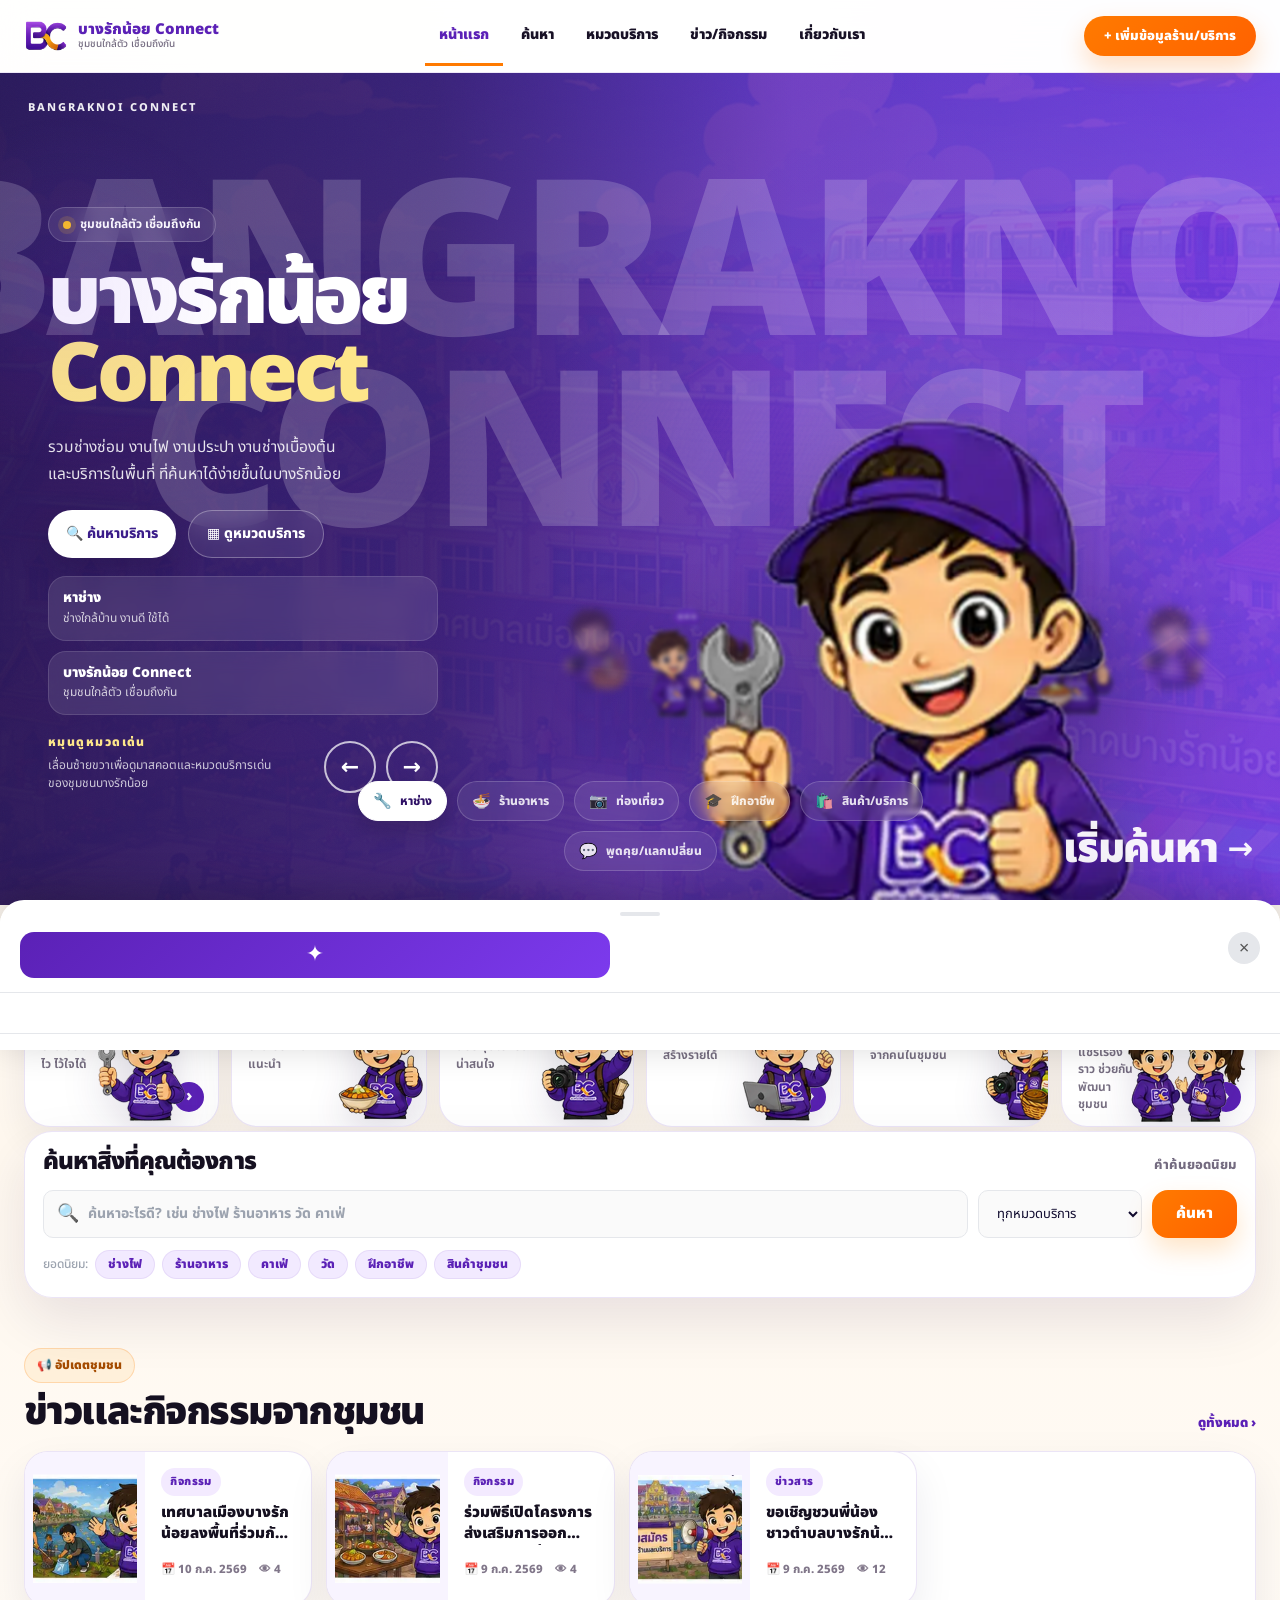
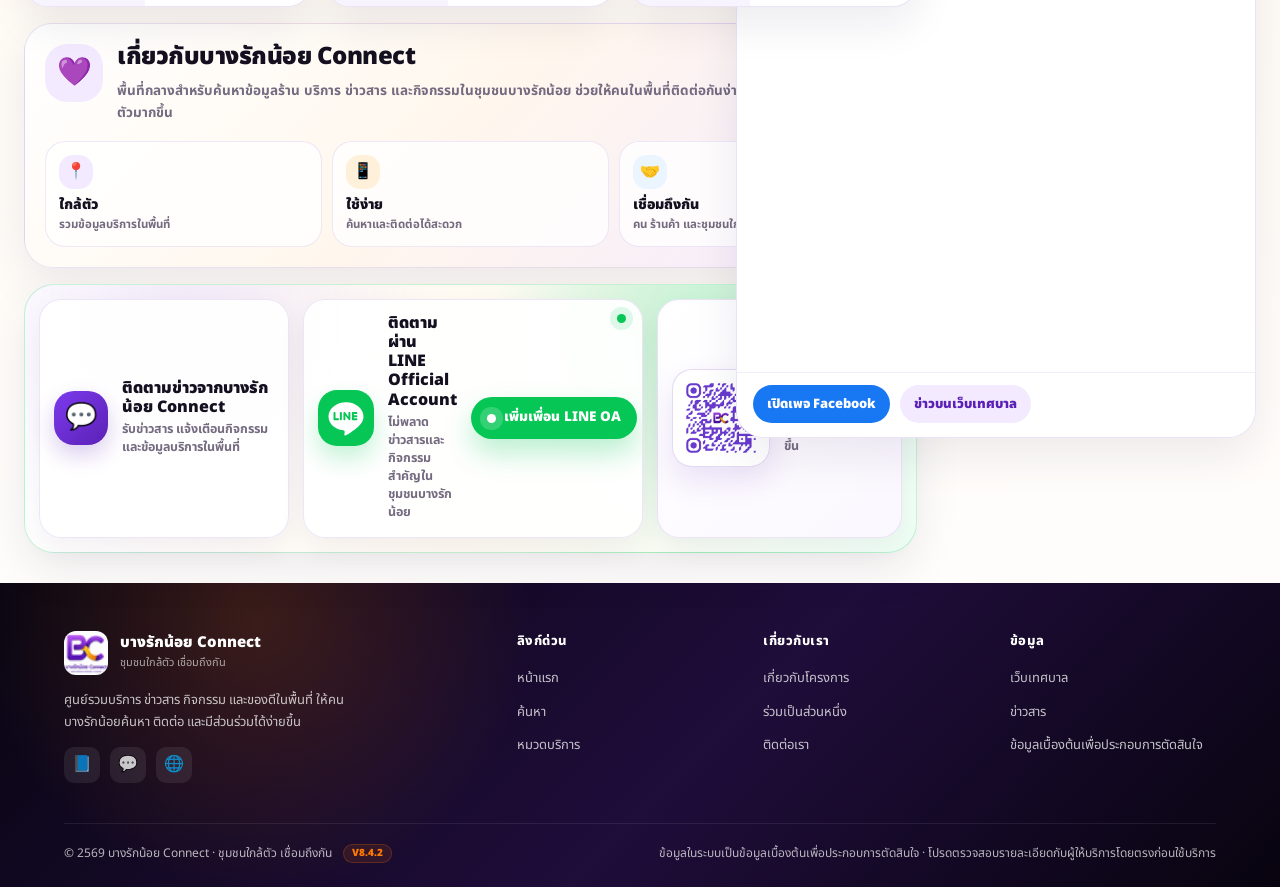
<file: index.html>
<!doctype html>
<html lang="th">
<head>
  <meta charset="utf-8">
  <meta name="viewport" content="width=device-width, initial-scale=1, viewport-fit=cover">
  <meta name="theme-color" content="#5b21b6">
  <meta name="description" content="บางรักน้อย Connect - ชุมชนใกล้ตัว เชื่อมถึงกัน ศูนย์รวมข้อมูลชุมชน ร้าน บริการ ข่าวสาร และกิจกรรมใกล้ตัว">
  <meta name="twitter:title" content="บางรักน้อย Connect | ชุมชนใกล้ตัว เชื่อมถึงกัน">
  <meta property="og:title" content="บางรักน้อย Connect | ชุมชนใกล้ตัว เชื่อมถึงกัน">
  <meta property="og:description" content="ค้นหาช่าง ร้านอาหาร แหล่งท่องเที่ยว งานฝึกอาชีพ และกิจกรรมชุมชนในพื้นที่ ได้ง่ายๆ ที่เดียว">
  <meta property="og:image" content="assets/icon-512x512.png">
  <meta property="og:type" content="website">
  <meta name="twitter:card" content="summary_large_image">
  <title>บางรักน้อย Connect | ชุมชนใกล้ตัว เชื่อมถึงกัน</title>
  <link rel="icon" href="assets/favicon.png">
  <link rel="apple-touch-icon" href="assets/icon-180x180.png">
  <link rel="manifest" href="manifest.webmanifest">
  <link rel="preconnect" href="https://fonts.googleapis.com">
  <link href="https://fonts.googleapis.com/css2?family=Noto+Sans+Thai:wght@400;500;600;700;800;900&display=swap" rel="stylesheet">

  <style>
    /* ── TOKENS ── */
    :root {
      --purple:      #5b21b6;
      --purple-mid:  #7c3aed;
      --purple-light:#ede9fe;
      --purple-pale: #f5f3ff;
      --orange:      #f59e0b;
      --orange-deep: #d97706;
      --red:         #ef4444;
      --green:       #22c55e;
      --blue:        #3b82f6;
      --text-dark:   #0f0a2e;
      --text-mid:    #3b1d8a;
      --text-body:   #4b5563;
      --text-light:  #9ca3af;
      --surface:     #ffffff;
      --surface-2:   #fafafa;
      --border:      #e5e7eb;
      --shadow-sm:   0 1px 3px rgba(0,0,0,.08), 0 1px 2px rgba(0,0,0,.06);
      --shadow-md:   0 4px 16px rgba(0,0,0,.10);
      --shadow-lg:   0 10px 40px rgba(0,0,0,.12);
      --radius-sm:   10px;
      --radius-md:   16px;
      --radius-lg:   24px;
      --radius-full: 999px;
    }

    *, *::before, *::after { box-sizing: border-box; margin: 0; padding: 0; }
    html { scroll-behavior: smooth; font-size: 16px; }
    body {
      font-family: 'Noto Sans Thai', system-ui, sans-serif;
      color: var(--text-dark);
      background: #f7f7fb;
      line-height: 1.6;
      -webkit-font-smoothing: antialiased;
    }
    img { max-width: 100%; display: block; }
    a { text-decoration: none; color: inherit; }
    button { cursor: pointer; font-family: inherit; }

    /* ── NAVBAR ── */
    #navbar {
      position: sticky; top: 0; z-index: 100;
      background: rgba(255,255,255,0.96);
      backdrop-filter: blur(12px);
      border-bottom: 1px solid var(--border);
      transition: box-shadow 0.3s;
    }
    #navbar.scrolled { box-shadow: var(--shadow-md); }
    .nav-inner {
      max-width: 1200px; margin: 0 auto;
      padding: 0 24px;
      height: 68px;
      display: flex; align-items: center; gap: 32px;
    }
    .nav-logo { display: flex; align-items: center; gap: 10px; flex-shrink: 0; }
    .nav-logo img { height: 42px; border-radius: 10px; }
    .nav-logo-text { display: flex; flex-direction: column; line-height: 1.1; }
    .nav-logo-text b { font-size: 15px; font-weight: 900; color: var(--purple); }
    .nav-logo-text small { font-size: 10px; color: var(--text-light); font-weight: 500; }
    .nav-links {
      display: flex; align-items: center; gap: 4px;
      flex: 1; justify-content: center;
    }
    .nav-links a {
      padding: 18px 14px 16px; border-radius: 0;
      font-size: 14px; font-weight: 700; color: #1f2937;
      transition: color 0.2s, border-color 0.2s;
      white-space: nowrap;
      border-bottom: 3px solid transparent;
    }
    .nav-links a:hover, .nav-links a.active {
      color: var(--purple);
      border-bottom-color: #8b5cf6;
    }
    .nav-actions { display: flex; align-items: center; gap: 10px; flex-shrink: 0; }
    .btn-outline {
      padding: 8px 18px; border-radius: var(--radius-full);
      border: 1.5px solid #fb923c; color: #f97316;
      font-size: 13px; font-weight: 700; background: transparent;
      transition: all 0.2s;
    }
    .btn-outline:hover { background: #fff7ed; color: #ea580c; }
    .btn-solid {
      padding: 8px 18px; border-radius: var(--radius-full);
      background: var(--purple); color: white;
      font-size: 13px; font-weight: 700; border: none;
      display: flex; align-items: center; gap: 6px;
      transition: all 0.2s; box-shadow: 0 4px 14px rgba(91,33,182,0.3);
    }
    .btn-solid:hover { background: var(--purple-mid); transform: translateY(-1px); }
    .hamburger {
      display: none; flex-direction: column; gap: 5px;
      background: none; border: none; padding: 6px;
    }
    .hamburger span {
      width: 22px; height: 2px; background: var(--text-dark);
      border-radius: 2px; transition: all 0.3s;
    }

    /* ── HERO ── */
    #hero {
      background: #ffffff;
      position: relative; overflow: hidden;
      min-height: 520px;
      display: flex; align-items: center;
      isolation: isolate;
    }
    .hero-video-bg {
      position: absolute; inset: 0;
      width: 100%; height: 100%;
      object-fit: cover;
      object-position: center 28%; /* V27: โฟกัสช่วงบนของวิดีโอ เพื่อให้รถไฟไม่ดูขาด */
      z-index: -3;
    }
    #hero::before { content: none; }
    #hero-overlay {
      position: absolute; inset: 0; z-index: -1;
      background:
        linear-gradient(90deg, rgba(255,255,255,0.98) 0%, rgba(255,255,255,0.93) 34%, rgba(255,255,255,0.68) 58%, rgba(255,255,255,0.14) 82%),
        linear-gradient(180deg, rgba(255,255,255,0.12) 0%, rgba(255,255,255,0.78) 100%);
      pointer-events: none;
    }
    #hero::after {
      content: '';
      position: absolute; left: -110px; top: 40px;
      width: 360px; height: 360px; border-radius: 50%;
      background: radial-gradient(circle, rgba(124,58,237,0.10) 0%, transparent 70%);
      pointer-events: none;
    }
    .hero-inner {
      max-width: 1200px; margin: 0 auto; padding: 58px 24px 70px;
      display: grid; grid-template-columns: minmax(390px, 520px) minmax(330px, 1fr);
      gap: 30px; align-items: center;
      position: relative; z-index: 1; width: 100%;
    }
    .hero-eyebrow {
      display: inline-flex; align-items: center; gap: 7px;
      background: rgba(124,58,237,0.08); backdrop-filter: blur(8px);
      border: 1px solid rgba(124,58,237,0.12);
      border-radius: var(--radius-full);
      padding: 5px 14px; font-size: 12px; color: #6d28d9;
      font-weight: 700; margin-bottom: 16px;
    }
    .hero-eyebrow span { width:6px; height:6px; border-radius:50%; background:#22c55e; }
    .hero-title {
      font-size: clamp(34px, 4.2vw, 56px);
      font-weight: 900; line-height: 1.10;
      color: #111827;
      letter-spacing: -0.035em;
      margin-bottom: 14px;
    }
    .hero-title-accent { color: var(--orange); }
    .hero-title-main { color: var(--purple); }
    .hero-subtitle {
      font-size: clamp(14px, 1.65vw, 17px);
      color: #374151;
      line-height: 1.75; margin-bottom: 24px;
      max-width: 500px;
      text-shadow: none;
    }
    .hero-badges {
      display: flex; flex-wrap: wrap; gap: 10px; margin-bottom: 0;
    }
    .hero-badge {
      display: flex; align-items: center; gap: 8px;
      background: rgba(255,255,255,0.82); backdrop-filter: blur(10px);
      border: 1px solid rgba(124,58,237,0.10);
      border-radius: 14px;
      padding: 10px 13px; color: #111827; font-size: 12px; font-weight: 800; box-shadow: var(--shadow-sm);
    }
    .hero-badge-icon { font-size: 17px; }
    .hero-badge small { display: block; font-size: 10px; color: #6b7280; font-weight: 500; margin-top: 1px; }
    .hero-mascot-frame {
      justify-self: end;
      align-self: end;
      width: min(410px, 39vw);
      height: min(300px, 25vw);
      min-height: 270px;
      overflow: hidden;
      display: flex;
      align-items: flex-start;
      justify-content: center;
      pointer-events: none;
      filter: drop-shadow(0 22px 44px rgba(15,23,42,0.24));
    }
    .hero-mascot {
      height: min(500px, 42vw);
      max-width: none;
      flex-shrink: 0;
      margin-top: 0;
      animation: none !important;
      transform: none !important;
    }

    /* ── SEARCH BAR ── */
    #searchSection {
      background: white;
      box-shadow: var(--shadow-lg);
      border-radius: var(--radius-lg);
      padding: 24px 28px 22px;
      margin: -42px auto 0;
      max-width: 1120px;
      position: relative; z-index: 10;
      margin-left: 24px; margin-right: 24px;
    }
    @media (min-width:960px) {
      #searchSection { margin-left: auto; margin-right: auto; }
    }
    .search-row {
      display: flex; gap: 10px; align-items: stretch;
    }
    .search-input-wrap {
      flex: 1; position: relative;
    }
    .search-icon {
      position: absolute; left: 14px; top: 50%; transform: translateY(-50%);
      color: var(--text-light); font-size: 18px; pointer-events: none;
    }
    #searchInput {
      width: 100%; height: 48px;
      padding: 0 16px 0 44px;
      border: 1.5px solid var(--border); border-radius: var(--radius-sm);
      font-size: 14px; font-family: inherit; outline: none;
      transition: border-color 0.2s;
      background: var(--surface-2);
    }

    /* ═══ IN-SITE SEARCH RESULTS ═══ */
    .sr-item {
      display:flex; align-items:center; gap:12px;
      padding:12px 14px; border:1.5px solid #ede9fe; border-radius:14px;
      background:#faf9ff; text-decoration:none; color:inherit;
      transition:all .18s; cursor:pointer;
    }
    .sr-item:hover { background:#f1ecfe; border-color:#7c3aed; transform:translateX(3px); }
    .sr-icon {
      width:42px; height:42px; border-radius:12px; flex-shrink:0;
      background:linear-gradient(135deg,#5b21b6,#7c3aed); color:#fff;
      font-size:19px; display:grid; place-items:center;
    }
    .sr-body { flex:1; min-width:0; }
    .sr-body b { display:block; font-size:14px; color:#1e1b4b; }
    .sr-body small { display:block; font-size:11.5px; color:#6b7280; margin-top:2px; line-height:1.5; }
    .sr-cat-chip { display:inline-block; font-size:10px; font-weight:700; color:#7c3aed; background:#ede9fe; border-radius:6px; padding:1px 7px; margin-left:6px; vertical-align:middle; }
    .sr-sheet-chip { display:inline-block; font-size:10px; font-weight:700; color:#166534; background:#dcfce7; border-radius:6px; padding:1px 7px; margin-left:6px; vertical-align:middle; }
    .sr-action { font-size:12px; font-weight:800; color:#7c3aed; white-space:nowrap; flex-shrink:0; }
    .sr-empty { text-align:center; padding:18px 12px; color:#9ca3af; font-size:13px; line-height:1.7; }
    .sr-maps-btn {
      display:flex; align-items:center; justify-content:center; gap:8px;
      width:100%; padding:12px; border-radius:12px;
      border:1.5px dashed #bfdbfe; background:#eff6ff; color:#1e40af;
      font-size:13px; font-weight:700; text-decoration:none;
      transition:background .18s;
    }
    .sr-maps-btn:hover { background:#dbeafe; }
    @media (max-width:640px) {
      .sr-item { padding:11px 12px; gap:10px; }
      .sr-icon { width:38px; height:38px; font-size:17px; }
      .sr-body b { font-size:13px; }
      .sr-action { font-size:11px; }
      #srHeader { flex-direction:column; align-items:flex-start; }
    }
    #searchInput:focus { border-color: var(--purple); background: white; }
    #searchInput::placeholder { color: var(--text-light); }
    #searchCat {
      height: 48px; padding: 0 14px;
      border: 1.5px solid var(--border); border-radius: var(--radius-sm);
      font-size: 13px; font-family: inherit; outline: none;
      background: var(--surface-2); color: var(--text-dark);
      cursor: pointer; min-width: 140px;
      transition: border-color 0.2s;
    }
    #searchCat:focus { border-color: var(--purple); }
    .btn-search {
      height: 48px; padding: 0 24px;
      background: var(--orange); color: white;
      border: none; border-radius: var(--radius-sm);
      font-size: 15px; font-weight: 700;
      transition: background 0.2s, transform 0.15s;
      white-space: nowrap;
    }
    .btn-search:hover { background: var(--orange-deep); transform: translateY(-1px); }
    .search-tags {
      margin-top: 12px; display: flex; flex-wrap: wrap; gap: 7px; align-items: center;
    }
    .search-tags-label { font-size: 12px; color: var(--text-light); font-weight: 500; }
    .search-tag {
      padding: 4px 12px; border-radius: var(--radius-full);
      background: var(--purple-pale); color: var(--purple);
      font-size: 12px; font-weight: 600; cursor: pointer;
      transition: background 0.2s, color 0.2s;
      border: 1px solid transparent;
    }
    .search-tag:hover { background: var(--purple); color: white; }

    /* ── SECTION WRAPPER ── */
    .section { max-width: 1200px; margin: 0 auto; padding: 64px 24px; }
    .section-sm { padding: 40px 24px; }
    .section-header {
      display: flex; align-items: center; justify-content: space-between;
      margin-bottom: 28px;
    }
    .section-title {
      display: flex; align-items: center; gap: 10px;
      font-size: clamp(18px, 2.2vw, 22px); font-weight: 900; color: var(--text-dark);
    }
    .section-title-icon {
      width: 32px; height: 32px; border-radius: 9px;
      background: linear-gradient(135deg, var(--purple), var(--purple-mid));
      color: white; font-size: 16px;
      display: grid; place-items: center; flex-shrink: 0;
    }
    .section-link {
      font-size: 13px; font-weight: 700; color: var(--purple);
      display: flex; align-items: center; gap: 4px;
      transition: gap 0.2s;
    }
    .section-link:hover { gap: 8px; }

    /* ── CATEGORY GRID ── */
    .cat-grid {
      display: grid;
      grid-template-columns: repeat(auto-fill, minmax(120px, 1fr));
      gap: 12px;
    }
    .cat-card {
      background: white;
      border: 1.5px solid var(--border);
      border-radius: var(--radius-md);
      padding: 20px 12px;
      text-align: center; cursor: pointer;
      transition: all 0.22s ease;
      box-shadow: var(--shadow-sm);
      display: flex; flex-direction: column; align-items: center; gap: 10px;
    }
    .cat-card:hover {
      border-color: var(--purple);
      box-shadow: 0 8px 24px rgba(91,33,182,0.14);
      transform: translateY(-3px);
    }
    .cat-icon {
      width: 52px; height: 52px; border-radius: 14px;
      display: grid; place-items: center; font-size: 24px;
      transition: transform 0.22s;
    }
    .cat-card:hover .cat-icon { transform: scale(1.1); }
    .cat-label { font-size: 13px; font-weight: 700; color: var(--text-dark); line-height: 1.3; }
    .cat-count { font-size: 11px; color: var(--text-light); font-weight: 500; }

    /* ── NEWS / ACTIVITIES ── */
    .news-grid {
      display: grid;
      grid-template-columns: repeat(auto-fit, minmax(300px, 1fr));
      gap: 14px;
    }
    .news-card {
      background: white; border: 1.5px solid var(--border);
      border-radius: var(--radius-md); overflow: hidden;
      display: grid; grid-template-columns: 118px 1fr;
      min-height: 132px;
      transition: all 0.22s; box-shadow: var(--shadow-sm);
      cursor: pointer;
    }
    .news-card:hover { border-color: var(--purple); box-shadow: var(--shadow-md); transform: translateY(-2px); }
    .news-card-img {
      width: 118px; height: 100%; min-height: 132px; object-fit: cover; display:block;
      background: linear-gradient(135deg, var(--purple-pale), var(--purple-light));
      flex-shrink: 0;
    }
    .news-card-img.fallback {
      display:flex; align-items:center; justify-content:center; font-size:38px;
    }
    .news-card-body { padding: 14px 15px; flex: 1; display: flex; flex-direction: column; gap: 6px; }
    .news-card-cat { font-size: 11px; font-weight: 800; color: var(--purple); text-transform: uppercase; letter-spacing: 0.04em; }
    .news-card-title { font-size: 14px; font-weight: 800; color: var(--text-dark); line-height: 1.45; }
    .news-card-date { font-size: 11px; color: var(--text-light); margin-top: auto; }

    /* ── LINE CTA BANNER ── */
    #lineCta {
      background: linear-gradient(90deg, #f5f3ff 0%, #fff7ed 100%);
      margin: 0;
      border-top: 1px solid rgba(124,58,237,0.08);
      border-bottom: 1px solid rgba(124,58,237,0.08);
    }
    .line-inner {
      max-width: 1200px; margin: 0 auto; padding: 14px 24px;
      display: flex; align-items: center; justify-content: space-between; gap: 16px;
      flex-wrap: wrap;
    }
    .line-text { display: flex; align-items: center; gap: 12px; color: #31116d; }
    .line-icon {
      width: 38px; height: 38px; border-radius: 12px;
      background: #06c755; color: white; display: grid; place-items: center;
      font-size: 20px; flex-shrink: 0;
    }
    .line-text b { display: block; font-size: 14px; font-weight: 900; }
    .line-text small { font-size: 12px; color:#6b7280; }
    .btn-line {
      padding: 9px 20px; border-radius: var(--radius-full);
      background: #06c755; color: white;
      font-size: 13px; font-weight: 900; border: none;
      display: flex; align-items: center; gap: 8px;
      transition: transform 0.2s, box-shadow 0.2s;
      box-shadow: 0 4px 14px rgba(6,199,85,0.20);
    }
    .btn-line:hover { transform: translateY(-2px); box-shadow: 0 8px 22px rgba(6,199,85,0.25); }

    /* ── FOOTER ── */
    footer {
      background: var(--text-dark);
      color: rgba(255,255,255,0.75);
    }
    .footer-inner {
      max-width: 1200px; margin: 0 auto; padding: 48px 24px 24px;
    }
    .footer-top {
      display: grid; grid-template-columns: 2fr 1fr 1fr 1fr;
      gap: 40px; margin-bottom: 40px;
    }
    .footer-brand { display: flex; flex-direction: column; gap: 14px; }
    .footer-brand-lockup { display:flex; align-items:center; gap:12px; }
    .footer-brand-lockup img { width:44px; height:44px; border-radius:12px; object-fit:contain; flex:0 0 auto; }
    .footer-brand-lockup b { display:block; color:#fff; font-size:15px; font-weight:900; line-height:1.2; }
    .footer-brand-lockup small { display:block; color:rgba(255,255,255,.62); font-size:11px; margin-top:2px; }
    .footer-brand > img { max-width:180px; height:auto; object-fit:contain; border-radius:10px; }
    .footer-brand p { font-size: 13px; line-height: 1.7; max-width: 300px; }
    .footer-social { display: flex; gap: 10px; }
    .social-btn {
      width: 36px; height: 36px; border-radius: 10px;
      background: rgba(255,255,255,0.08);
      display: grid; place-items: center; font-size: 16px;
      transition: background 0.2s;
    }
    .social-btn:hover { background: var(--purple); }
    .footer-col h4 { font-size: 13px; font-weight: 800; color: white; margin-bottom: 14px; letter-spacing: 0.04em; text-transform: uppercase; }
    .footer-col ul { list-style: none; display: flex; flex-direction: column; gap: 8px; }
    .footer-col li a { font-size: 13px; transition: color 0.2s; }
    .footer-col li a:hover { color: white; }
    .footer-bottom {
      border-top: 1px solid rgba(255,255,255,0.08);
      padding-top: 20px;
      display: flex; align-items: center; justify-content: space-between;
      flex-wrap: wrap; gap: 10px;
    }
    .footer-bottom p { font-size: 12px; }
    .footer-bottom a { color: rgba(255,255,255,0.5); font-size: 12px; }
    .footer-bottom a:hover { color: white; }

    /* ── DRAWER / MODAL ── */
    .overlay {
      position: fixed; inset: 0; z-index: 200;
      background: rgba(0,0,0,0.5); backdrop-filter: blur(4px);
      opacity: 0; pointer-events: none; transition: opacity 0.3s;
    }
    .overlay.show { opacity: 1; pointer-events: all; }
    .drawer {
      position: fixed; bottom: 0; left: 0; right: 0; z-index: 201;
      background: white; border-radius: 24px 24px 0 0;
      max-height: 82vh; overflow-y: auto;
      transform: translateY(100%);
      transition: transform 0.35s cubic-bezier(0.32,0.72,0,1);
      box-shadow: 0 -8px 40px rgba(0,0,0,0.2);
    }
    .drawer.open { transform: translateY(0); }
    .drawer-handle {
      width: 40px; height: 4px; border-radius: 2px;
      background: var(--border); margin: 12px auto 0;
    }
    .drawer-header {
      display: flex; align-items: flex-start; gap: 14px;
      padding: 16px 20px 14px;
      border-bottom: 1px solid var(--border);
      position: sticky; top: 0; background: white; z-index: 1;
    }
    .drawer-header-icon {
      width: 46px; height: 46px; border-radius: 14px;
      background: linear-gradient(135deg, var(--purple), var(--purple-mid));
      color: white; font-size: 22px; display: grid; place-items: center; flex-shrink: 0;
    }
    .drawer-header > div { flex: 1; }
    .drawer-header h2 { font-size: 18px; font-weight: 900; color: var(--text-dark); margin-bottom: 3px; }
    .drawer-header p { font-size: 12px; color: var(--text-light); line-height: 1.5; }
    .drawer-close {
      width: 32px; height: 32px; border-radius: 50%;
      background: var(--border); border: none; font-size: 18px; color: #555;
      display: grid; place-items: center; flex-shrink: 0;
    }
    .drawer-body { padding: 12px 16px 24px; }
    .drawer-disclaimer {
      background: #fff8e6; border: 1px solid #fde68a;
      border-radius: 10px; padding: 8px 12px;
      font-size: 11px; color: #92400e; line-height: 1.6;
      margin-bottom: 12px;
    }
    .drawer-group { margin-bottom: 16px; }
    .drawer-group-label {
      font-size: 11px; font-weight: 800; color: var(--purple);
      text-transform: uppercase; letter-spacing: 0.07em;
      padding: 6px 0 8px; border-bottom: 1px solid var(--border); margin-bottom: 6px;
    }
    .drawer-item {
      display: flex; align-items: center; gap: 12px;
      padding: 11px 13px; border-radius: 12px;
      text-decoration: none; color: inherit;
      transition: background 0.18s; margin-bottom: 4px;
    }
    .drawer-item:hover { background: var(--purple-pale); }
    .drawer-item-icon {
      width: 38px; height: 38px; border-radius: 11px;
      background: linear-gradient(135deg, var(--purple), var(--purple-mid));
      color: white; font-size: 17px; display: grid; place-items: center; flex-shrink: 0;
    }
    .drawer-item-body { flex: 1; min-width: 0; }
    .drawer-item-body b { display: block; font-size: 13px; color: var(--text-dark); }
    .drawer-item-body small { display: block; font-size: 11px; color: var(--text-light); margin-top: 1px; }
    .drawer-item-action { font-size: 12px; font-weight: 700; color: var(--purple); white-space: nowrap; }
    .drawer-source { font-size: 11px; color: var(--text-light); padding: 8px 16px 8px; border-top: 1px solid var(--border); margin-top: 4px; }
    /* sheet items */
    .sheet-badge { background: #dcfce7; color: #166534; font-size: 10px; font-weight: 700; padding: 2px 7px; border-radius: 6px; margin-left: 5px; }
    .maps-badge { background: #dbeafe; color: #1e40af; font-size: 10px; font-weight: 700; padding: 2px 7px; border-radius: 6px; margin-left: 5px; }
    .drawer-loading { display: flex; align-items: center; gap: 10px; padding: 20px 16px; color: var(--text-light); font-size: 13px; }
    .spinner { width: 20px; height: 20px; border: 2px solid var(--border); border-top-color: var(--purple); border-radius: 50%; animation: spin 0.7s linear infinite; flex-shrink: 0; }
    @keyframes spin { to { transform: rotate(360deg); } }

    /* ── REGISTER MODAL ── */
    .modal {
      position: fixed; inset: 0; z-index: 202;
      display: flex; align-items: flex-end; justify-content: center;
      padding-bottom: 0;
    }
    @media (min-width: 640px) { .modal { align-items: center; padding: 20px; } }
    .modal-card {
      background: white; border-radius: 24px 24px 0 0; width: 100%;
      max-width: 560px; max-height: 90vh; overflow-y: auto;
      padding: 20px 22px max(20px, env(safe-area-inset-bottom));
      position: relative;
    }
    @media (min-width: 640px) { .modal-card { border-radius: 24px; } }
    .modal-close {
      position: sticky; top: 0; float: right; margin: -6px -6px 0 0;
      width: 32px; height: 32px; border-radius: 50%;
      background: var(--border); border: none; font-size: 18px; color: #555;
      display: grid; place-items: center; z-index: 2;
    }
    .modal-logo { text-align: center; margin-bottom: 8px; }
    .modal-logo img { height: 50px; margin: 0 auto; border-radius: 12px; }
    .modal-title { text-align: center; font-size: 20px; font-weight: 900; color: var(--purple); margin-bottom: 4px; }
    .modal-sub { text-align: center; font-size: 13px; color: var(--text-light); margin-bottom: 18px; line-height: 1.6; }
    .form-field { margin-bottom: 13px; }
    .form-field label { display: block; font-size: 12px; font-weight: 700; color: #444; margin-bottom: 5px; }
    .form-field input, .form-field select, .form-field textarea {
      width: 100%; padding: 10px 13px;
      border: 1.5px solid var(--border); border-radius: 10px;
      font-size: 13px; font-family: inherit; outline: none;
      transition: border-color 0.2s; background: var(--surface-2);
    }
    .form-field input:focus, .form-field select:focus, .form-field textarea:focus {
      border-color: var(--purple); background: white;
    }
    .req { color: #e53e3e; }
    .legal-box { border: 1px solid #e2d9f3; border-radius: 12px; overflow: hidden; margin-bottom: 12px; }
    .legal-title { background: var(--purple-pale); padding: 9px 14px; font-size: 12px; font-weight: 700; color: var(--purple); }
    .legal-scroll { max-height: 120px; overflow-y: auto; padding: 10px 14px; font-size: 11px; color: #555; line-height: 1.7; }
    .legal-scroll p { margin-bottom: 8px; }
    .consent-check {
      display: flex; align-items: flex-start; gap: 9px;
      padding: 10px 14px; background: #fafafa;
      font-size: 11px; color: #333; cursor: pointer; line-height: 1.6;
    }
    .consent-check input { flex-shrink: 0; margin-top: 2px; width: 16px; height: 16px; accent-color: var(--purple); }
    .reg-error { background: #fff0f0; color: #c0392b; border: 1px solid #fca5a5; border-radius: 10px; padding: 9px 13px; font-size: 12px; margin-bottom: 10px; }
    .btn-submit {
      width: 100%; min-height: 48px; font-size: 15px; font-weight: 900;
      color: white; background: linear-gradient(135deg, var(--purple), var(--purple-mid));
      border: none; border-radius: 14px; cursor: pointer; font-family: inherit;
      box-shadow: 0 6px 20px rgba(91,33,182,0.35);
      position: sticky; bottom: 0;
    }
    .reg-success { text-align: center; padding: 16px 0; }
    .success-icon { font-size: 52px; margin-bottom: 12px; }
    .reg-success h3 { font-size: 20px; font-weight: 900; color: #22c55e; margin-bottom: 8px; }
    .reg-success p { font-size: 13px; color: var(--text-light); line-height: 1.7; }
    .btn-outline-purple { min-height: 42px; padding: 0 24px; border-radius: 10px; font-size: 14px; font-weight: 700; color: var(--purple); background: white; border: 2px solid var(--purple); cursor: pointer; font-family: inherit; margin-top: 12px; }

    /* ── TOAST ── */
    #toast {
      position: fixed; bottom: 24px; left: 50%; transform: translateX(-50%);
      z-index: 300; background: var(--text-dark); color: white;
      padding: 10px 22px; border-radius: var(--radius-full);
      font-size: 13px; font-weight: 600;
      opacity: 0; pointer-events: none; transition: opacity 0.3s;
      white-space: nowrap; box-shadow: var(--shadow-lg);
    }
    #toast.show { opacity: 1; }

    /* ── MOBILE NAV ── */
    #mobileMenu {
      display: none; position: fixed; inset: 0; z-index: 150;
      background: rgba(0,0,0,0.5); backdrop-filter: blur(4px);
    }
    #mobileMenu.show { display: block; }
    .mobile-nav-panel {
      position: absolute; top: 0; right: 0; bottom: 0;
      width: min(300px, 80vw); background: white;
      padding: 20px; display: flex; flex-direction: column; gap: 6px;
      box-shadow: -10px 0 40px rgba(0,0,0,0.2);
      overflow-y: auto;
    }
    .mobile-nav-panel a {
      display: block; padding: 12px 16px; border-radius: 12px;
      font-size: 15px; font-weight: 600; color: var(--text-dark);
      transition: background 0.2s;
    }
    .mobile-nav-panel a:hover { background: var(--purple-pale); color: var(--purple); }
    .mobile-nav-close {
      align-self: flex-end; width: 32px; height: 32px;
      border-radius: 50%; background: var(--border); border: none;
      font-size: 18px; margin-bottom: 8px;
    }

    /* ── RESPONSIVE ── */
    @media (max-width: 960px) {
      .nav-links { display: none; }
      .hamburger { display: flex; }
      .footer-top { grid-template-columns: 1fr 1fr; }
      #hero { min-height: 620px; }
      .hero-inner {
        grid-template-columns: 1fr;
        gap: 12px;
        padding: 40px 20px 76px;
        text-align: center;
      }
      .hero-subtitle { margin-left:auto; margin-right:auto; }
      .hero-badges { justify-content: center; }
      .hero-mascot-frame {
      justify-self: end;
      align-self: end;
      width: min(410px, 39vw);
      height: min(300px, 25vw);
      min-height: 270px;
      overflow: hidden;
      display: flex;
      align-items: flex-start;
      justify-content: center;
      pointer-events: none;
      filter: drop-shadow(0 22px 44px rgba(15,23,42,0.24));
    }
    .hero-mascot {
      height: min(500px, 42vw);
      max-width: none;
      flex-shrink: 0;
      margin-top: 0;
      animation: none !important;
      transform: none !important;
    }
    }
    @media (max-width: 640px) {
      .nav-inner { padding: 0 16px; gap: 12px; height: 62px; }
      .nav-logo img { height: 36px; }
      .nav-logo-text b { font-size: 13px; }
      .nav-logo-text small { font-size: 9px; }
      #hero { min-height: 610px; }
      .hero-inner { padding: 30px 16px 72px; }
      .hero-title { font-size: clamp(30px, 10vw, 42px); }
      .hero-subtitle { font-size: 14px; line-height: 1.7; }
      .hero-badges { gap: 8px; }
      .hero-badge { padding: 8px 10px; font-size: 11px; }
      .hero-mascot-frame {
      justify-self: end;
      align-self: end;
      width: min(410px, 39vw);
      height: min(300px, 25vw);
      min-height: 270px;
      overflow: hidden;
      display: flex;
      align-items: flex-start;
      justify-content: center;
      pointer-events: none;
      filter: drop-shadow(0 22px 44px rgba(15,23,42,0.24));
    }
    .hero-mascot {
      height: min(500px, 42vw);
      max-width: none;
      flex-shrink: 0;
      margin-top: 0;
      animation: none !important;
      transform: none !important;
    }
      #searchSection { padding: 16px; margin-left: 16px; margin-right: 16px; margin-top:-36px; }
      .search-row { flex-wrap: wrap; }
      #searchCat { min-width: auto; width: 100%; }
      .btn-search { width: 100%; }
      .search-tags { gap: 6px; }
      .section { padding: 36px 16px; }
      .section-header { align-items:flex-start; gap:10px; }
      .cat-grid { grid-template-columns: repeat(2, 1fr); gap: 10px; }
      .cat-card { padding: 16px 10px; min-height: 132px; }
      .cat-icon { width: 46px; height: 46px; font-size: 22px; border-radius: 14px; }
      .cat-label { font-size: 12px; }
      .cat-count { font-size: 10px; }
      .news-grid { grid-template-columns: 1fr; }
      .news-card { grid-template-columns: 96px 1fr; min-height: 116px; }
      .news-card-img { width:96px; min-height:116px; }
      .line-inner { padding: 13px 16px; }
      .line-text { align-items:flex-start; }
      .btn-line { width:100%; justify-content:center; }
      .footer-top { grid-template-columns: 1fr; gap: 28px; }
    }
  
/* ─────────────────────────────────────────────────────────────
   V29 — landing-page story, mascot-first, no video, same system
───────────────────────────────────────────────────────────── */
:root{
  --brand-purple:#5b21b6;
  --brand-purple-2:#7c3aed;
  --brand-orange:#ff8a00;
  --brand-orange-2:#f59e0b;
  --ink:#0e0a18;
  --muted:#746b80;
  --cream:#fff8ed;
  --lilac:#f2eaff;
  --line:rgba(91,33,182,.14);
  --card-shadow:0 22px 55px rgba(28,12,60,.12);
}
body{
  background:
    radial-gradient(circle at top left, rgba(255,138,0,.14), transparent 30%),
    radial-gradient(circle at 90% 12%, rgba(124,58,237,.16), transparent 32%),
    linear-gradient(180deg,#fff 0%,#fff8ee 48%,#fff 100%);
}
#navbar{
  background:rgba(255,255,255,.92);
  border-bottom:1px solid rgba(91,33,182,.10);
  backdrop-filter:blur(18px);
}
.nav-inner{max-width:1240px;height:72px}
.nav-logo img{height:44px;width:auto;object-fit:contain;border-radius:12px}
.nav-logo-text b{color:var(--brand-purple)}
.nav-logo-text small{color:#7d728a}
.nav-links a{font-weight:900;color:#15101f}
.nav-links a.active,.nav-links a:hover{color:var(--brand-purple);border-bottom-color:var(--brand-orange)}
.btn-outline{
  background:linear-gradient(135deg,var(--brand-orange),#ff6b00);
  color:white;border:none;font-weight:950;
  padding:10px 20px;
  box-shadow:0 12px 26px rgba(255,138,0,.24);
}
.btn-outline:hover{background:linear-gradient(135deg,#ff9b20,var(--brand-orange));color:#fff;transform:translateY(-1px)}

.v29-wrap{max-width:1240px;margin:0 auto;padding:0 24px}
#hero.v29-hero{
  display:block;
  min-height:auto;
  padding:34px 0 22px;
  background:transparent;
}
.v29-hero-board{
  position:relative;
  min-height:640px;
  border-radius:34px;
  overflow:hidden;
  box-shadow:0 30px 80px rgba(31,15,60,.18);
  border:1px solid rgba(91,33,182,.14);
  background:#10091e;
  isolation:isolate;
}
.v29-hero-board::before{
  content:"";
  position:absolute;inset:0;
  background:
    linear-gradient(90deg, rgba(11,7,20,.90) 0%, rgba(24,12,42,.72) 34%, rgba(24,12,42,.32) 62%, rgba(255,255,255,.06) 100%),
    linear-gradient(180deg, rgba(0,0,0,.12) 0%, rgba(0,0,0,.02) 58%, rgba(255,255,255,.95) 100%);
  z-index:-1;
}
.v29-hero-bg{
  position:absolute;inset:0;width:100%;height:100%;
  object-fit:cover;object-position:center center;
  z-index:-2;
  transform:scale(1.02);
}
.v29-hero-content{
  position:relative;
  z-index:2;
  min-height:640px;
  display:grid;
  grid-template-columns:minmax(430px, 540px) 1fr;
  align-items:center;
  gap:24px;
  padding:56px 56px 150px;
}
.v29-pill{
  display:inline-flex;align-items:center;gap:9px;
  padding:8px 14px;
  border-radius:999px;
  background:rgba(255,255,255,.14);
  border:1px solid rgba(255,255,255,.24);
  backdrop-filter:blur(12px);
  color:#fff;
  font-size:13px;font-weight:950;
}
.v29-dot{width:10px;height:10px;border-radius:99px;background:var(--brand-orange);box-shadow:0 0 0 6px rgba(255,138,0,.20)}
.v29-title{
  margin-top:18px;
  color:#fff;
  font-weight:1000;
  letter-spacing:-.06em;
  line-height:.98;
  font-size:clamp(48px,5.6vw,82px);
  text-shadow:0 12px 32px rgba(0,0,0,.28);
}
.v29-title .connect{color:#c5a8ff}
.v29-title .mark{color:var(--brand-orange)}
.v29-lead{
  margin-top:18px;
  max-width:560px;
  color:rgba(255,255,255,.92);
  font-size:18px;
  line-height:1.72;
  font-weight:700;
}
.v29-actions{display:flex;flex-wrap:wrap;gap:12px;margin-top:24px}
.v29-btn{
  border:none;border-radius:999px;
  padding:13px 22px;
  font-size:14px;font-weight:1000;
  display:inline-flex;gap:8px;align-items:center;justify-content:center;
  transition:.22s ease;
}
.v29-btn.main{background:linear-gradient(135deg,var(--brand-orange),#ff6800);color:white;box-shadow:0 16px 35px rgba(255,138,0,.32)}
.v29-btn.sub{background:rgba(255,255,255,.14);color:#fff;border:1px solid rgba(255,255,255,.24);backdrop-filter:blur(10px)}
.v29-btn:hover{transform:translateY(-2px)}
.v29-badges{display:grid;grid-template-columns:repeat(3,1fr);gap:10px;margin-top:24px;max-width:540px}
.v29-badge{
  min-height:72px;
  border-radius:18px;
  padding:12px 14px;
  background:rgba(255,255,255,.12);
  border:1px solid rgba(255,255,255,.18);
  color:#fff;
  backdrop-filter:blur(12px);
}
.v29-badge b{display:block;font-size:13px;font-weight:1000}
.v29-badge small{display:block;color:rgba(255,255,255,.74);font-size:10.5px;margin-top:2px}
.v29-mascot{
  position:absolute;
  right:78px;
  bottom:122px;
  height:min(510px,42vw);
  z-index:3;
  filter:drop-shadow(0 28px 42px rgba(0,0,0,.32));
}
.v29-dock{
  position:absolute;
  left:36px;right:36px;bottom:28px;
  z-index:4;
  display:grid;
  grid-template-columns:repeat(8,1fr);
  gap:12px;
}
.v29-dock-card{
  min-height:88px;
  border:1px solid rgba(91,33,182,.12);
  border-radius:22px;
  background:rgba(255,255,255,.92);
  box-shadow:0 16px 35px rgba(30,15,70,.11);
  display:flex;flex-direction:column;align-items:center;justify-content:center;gap:6px;
  color:#161020;
  transition:.22s ease;
  backdrop-filter:blur(12px);
}
.v29-dock-card:hover{transform:translateY(-5px);border-color:rgba(255,138,0,.55);box-shadow:0 22px 44px rgba(255,138,0,.16)}
.v29-dock-card img{height:36px;width:auto;max-width:48px;object-fit:contain}
.v29-dock-card span{font-weight:1000;font-size:12px;line-height:1.18;text-align:center}

#searchWrap.v29-search{
  background:transparent!important;
  padding:0 0 36px!important;
}
#searchSection{
  max-width:980px;
  border-radius:28px;
  padding:18px;
  background:rgba(255,255,255,.96);
  border:1px solid rgba(91,33,182,.14);
  box-shadow:0 24px 60px rgba(91,33,182,.12);
}
.search-input-wrap input{font-weight:750}
.btn-search{
  background:linear-gradient(135deg,var(--brand-orange),#ff6900)!important;
  border-radius:16px!important;
  color:#fff!important;
  box-shadow:0 12px 26px rgba(255,138,0,.22)!important;
  font-weight:1000!important;
}
.search-tag{
  background:#f2eaff!important;color:var(--brand-purple)!important;
  border:1px solid rgba(91,33,182,.08)!important;
  font-weight:900!important;
}
.search-tag:hover{background:#fff0d7!important;color:#a14f00!important}

.v29-section{padding:50px 0}
.v29-section-inner{max-width:1240px;margin:0 auto;padding:0 24px}
.v29-section-head{display:flex;align-items:flex-end;justify-content:space-between;gap:20px;margin-bottom:24px}
.v29-eyebrow{
  display:inline-flex;gap:8px;align-items:center;
  padding:6px 12px;border-radius:999px;
  background:#fff1d9;color:#a65300;
  border:1px solid rgba(255,138,0,.20);
  font-size:12px;font-weight:1000;
}
.v29-heading{
  margin-top:10px;
  color:var(--ink);
  font-size:clamp(28px,3.2vw,44px);
  line-height:1.08;
  letter-spacing:-.04em;
  font-weight:1000;
}
.v29-desc{margin-top:8px;color:var(--muted);font-weight:650;max-width:680px}
.section-link{color:var(--brand-purple);font-weight:1000}

#categories{background:transparent!important}
.cat-grid{
  display:grid!important;
  grid-template-columns:repeat(6,1fr)!important;
  gap:16px!important;
}
.cat-card{
  padding:0!important;
  min-height:unset!important;
  border-radius:28px!important;
  overflow:hidden!important;
  display:flex!important;
  flex-direction:column!important;
  background:#fff!important;
  border:1px solid rgba(91,33,182,.14)!important;
  box-shadow:0 18px 45px rgba(30,10,70,.09)!important;
  transition:.24s ease!important;
}
.cat-card:hover{transform:translateY(-8px)!important;border-color:rgba(255,138,0,.55)!important;box-shadow:0 28px 62px rgba(91,33,182,.16)!important}
.cat-visual{
  height:224px;
  display:flex;align-items:flex-end;justify-content:center;
  background:radial-gradient(circle at 50% 22%, rgba(255,138,0,.18), transparent 38%),linear-gradient(180deg,#f3eaff,#fff);
}
.cat-visual img{height:236px;width:auto;max-width:none;margin-bottom:-8px;object-fit:contain}
.cat-info{padding:15px 14px 17px;text-align:center;background:#fff;border-top:1px solid rgba(91,33,182,.08)}
.cat-label{font-size:16px!important;font-weight:1000!important;color:var(--ink)!important}
.cat-count{font-size:11.5px!important;line-height:1.45!important;color:var(--muted)!important;margin-top:4px!important}

.v29-story-card{
  position:relative;
  overflow:hidden;
  border-radius:34px;
  background:linear-gradient(135deg,#13091f,#321060 55%,#12081f);
  color:white;
  box-shadow:0 28px 70px rgba(30,10,70,.18);
}
.v29-story-card::after{
  content:"";position:absolute;right:-120px;top:-140px;width:360px;height:360px;border-radius:50%;
  background:radial-gradient(circle, rgba(255,138,0,.30), transparent 67%);
}
.v29-story-grid{position:relative;z-index:1;display:grid;grid-template-columns:1fr 320px;gap:28px;align-items:center;padding:36px 44px}
.v29-story-grid .v29-heading{color:#fff}
.v29-steps{display:grid;grid-template-columns:repeat(3,1fr);gap:14px;margin-top:20px}
.v29-step{border-radius:22px;padding:16px;background:rgba(255,255,255,.09);border:1px solid rgba(255,255,255,.14)}
.v29-step-num{width:34px;height:34px;border-radius:12px;background:var(--brand-orange);display:grid;place-items:center;font-weight:1000;margin-bottom:10px}
.v29-step b{font-weight:1000}
.v29-step p{margin-top:5px;color:rgba(255,255,255,.75);font-size:12px;line-height:1.55}
.v29-story-mascot{max-height:310px;justify-self:center;align-self:end;filter:drop-shadow(0 24px 36px rgba(0,0,0,.34))}

#updates{background:transparent!important}
.news-grid{display:grid!important;grid-template-columns:repeat(3,1fr)!important;gap:16px!important}
.news-card{
  display:grid!important;grid-template-columns:148px 1fr!important;
  min-height:162px!important;
  border-radius:28px!important;overflow:hidden!important;
  background:#fff!important;border:1px solid rgba(91,33,182,.14)!important;
  box-shadow:0 18px 45px rgba(30,10,70,.08)!important;
}
.news-card-img{width:148px!important;height:100%!important;min-height:162px!important;object-fit:contain!important;background:linear-gradient(180deg,#f3eaff,#fff8ed)!important;padding:8px!important}
.news-card-body{padding:18px!important}
.news-card-cat{
  display:inline-flex;width:max-content;border-radius:999px;padding:5px 9px;
  background:#f3eaff;color:var(--brand-purple)!important;font-weight:1000!important;font-size:11px!important
}
.news-card-title{font-size:15px!important;font-weight:1000!important;line-height:1.45!important;color:var(--ink)!important}
.news-card-date{color:var(--muted)!important;font-size:11.5px!important}

#lineCta{background:transparent!important;border:none!important}
.line-inner{
  max-width:1240px!important;
  margin:0 auto 36px!important;
  border-radius:30px!important;
  padding:18px 24px!important;
  background:linear-gradient(90deg,#fff,#fff6e9 42%,#f3eaff)!important;
  border:1px solid rgba(91,33,182,.12)!important;
  box-shadow:0 18px 46px rgba(30,10,70,.08)!important;
}
.line-text{color:var(--ink)!important}
.line-icon{background:var(--brand-purple)!important;color:#fff!important}
.btn-line{background:#06c755!important;color:#fff!important;border-radius:999px!important;font-weight:1000!important}
footer{
  background:radial-gradient(circle at 18% 12%,rgba(255,138,0,.18),transparent 24%),linear-gradient(135deg,#090511,#1f0d3a 55%,#08040f)!important;
}
.footer-brand-lockup img{object-fit:contain!important}
.footer-bottom p{color:rgba(255,255,255,.70)!important}

@media(max-width:1100px){
  .v29-hero-content{grid-template-columns:1fr;padding:40px 34px 150px}
  .v29-mascot{right:40px;height:360px;bottom:110px;opacity:.96}
  .v29-dock{grid-template-columns:repeat(4,1fr)}
  .cat-grid{grid-template-columns:repeat(3,1fr)!important}
  .news-grid{grid-template-columns:1fr!important}
}
@media(max-width:720px){
  .v29-wrap,.v29-section-inner{padding:0 14px}
  #hero.v29-hero{padding:18px 0 14px}
  .v29-hero-board{border-radius:28px;min-height:720px}
  .v29-hero-content{min-height:720px;padding:30px 20px 250px}
  .v29-title{font-size:44px}
  .v29-lead{font-size:14px;line-height:1.7}
  .v29-badges{grid-template-columns:1fr}
  .v29-mascot{height:270px;right:50%;transform:translateX(50%);bottom:96px}
  .v29-dock{left:14px;right:14px;bottom:14px;grid-template-columns:repeat(4,1fr);gap:8px}
  .v29-dock-card{min-height:72px;border-radius:18px}
  .v29-dock-card img{height:28px}
  .v29-dock-card span{font-size:10px}
  .v29-section{padding:34px 0}
  .v29-section-head{display:block}
  .cat-grid{grid-template-columns:repeat(2,1fr)!important;gap:10px!important}
  .cat-visual{height:180px}
  .cat-visual img{height:190px}
  .cat-label{font-size:14px!important}
  .v29-story-grid{grid-template-columns:1fr;padding:28px 20px 0}
  .v29-steps{grid-template-columns:1fr}
  .v29-story-mascot{max-height:260px}
  .news-card{grid-template-columns:108px 1fr!important;min-height:132px!important;border-radius:22px!important}
  .news-card-img{width:108px!important;min-height:132px!important}
  .news-card-body{padding:14px!important}
}


/* ─────────────────────────────────────────────────────────────
   V30 REAL HOMEPAGE — Dark Hero + White Story Layout
   เปลี่ยนหน้าแรกจริง / ระบบเดิมคงเดิม
───────────────────────────────────────────────────────────── */
:root{
  --v30-purple:#5b21b6;
  --v30-purple2:#7c3aed;
  --v30-orange:#ff7a00;
  --v30-orange2:#ff9b21;
  --v30-black:#0b0717;
  --v30-ink:#151020;
  --v30-muted:#746b80;
  --v30-line:rgba(91,33,182,.14);
  --v30-lilac:#f3eaff;
  --v30-cream:#fff7ed;
  --v30-shadow:0 22px 58px rgba(26,12,60,.14);
}
html{scroll-behavior:smooth}
body{
  background:
    radial-gradient(circle at 4% 8%, rgba(255,122,0,.12), transparent 28%),
    radial-gradient(circle at 94% 6%, rgba(124,58,237,.14), transparent 26%),
    linear-gradient(180deg,#fff 0%,#fff8ef 46%,#fff 100%);
  color:var(--v30-ink);
}
#navbar{
  background:rgba(255,255,255,.93);
  border-bottom:1px solid rgba(91,33,182,.10);
  backdrop-filter:blur(18px);
}
.nav-inner{max-width:1280px;height:72px}
.nav-logo img{height:44px;width:auto;object-fit:contain;border-radius:12px}
.nav-logo-text b{color:var(--v30-purple);font-weight:950}
.nav-logo-text small{color:#746b80}
.nav-links a{font-weight:900;color:#181126}
.nav-links a.active,.nav-links a:hover{color:var(--v30-purple);border-bottom-color:var(--v30-orange)}
.btn-outline{
  background:linear-gradient(135deg,var(--v30-orange),#ff6200);
  color:#fff;border:none;font-weight:950;padding:10px 20px;
  box-shadow:0 12px 26px rgba(255,122,0,.24);
}
.btn-outline:hover{color:#fff;transform:translateY(-1px);box-shadow:0 16px 32px rgba(255,122,0,.28)}
.v30-shell{max-width:1280px;margin:0 auto;padding:0 24px}

#hero.v30-hero{display:block;min-height:auto;background:transparent;padding:28px 0 20px}
.v30-hero-card{
  position:relative;overflow:hidden;isolation:isolate;
  min-height:560px;border-radius:34px;
  background:#10091d;border:1px solid rgba(91,33,182,.16);
  box-shadow:0 30px 80px rgba(28,12,65,.18);
}
.v30-hero-bg{
  position:absolute;inset:0;width:100%;height:100%;object-fit:cover;object-position:center center;
  z-index:-3;transform:scale(1.015);
}
.v30-hero-card::before{
  content:"";position:absolute;inset:0;z-index:-2;
  background:
    linear-gradient(90deg, rgba(8,5,18,.94) 0%, rgba(22,10,44,.84) 36%, rgba(25,11,42,.34) 64%, rgba(0,0,0,.10) 100%),
    linear-gradient(180deg, rgba(0,0,0,.08) 0%, rgba(0,0,0,.04) 56%, rgba(0,0,0,.16) 100%);
}
.v30-hero-card::after{
  content:"";position:absolute;left:0;right:0;bottom:0;height:120px;z-index:-1;
  background:linear-gradient(180deg, transparent, rgba(8,5,18,.52));
}
.v30-hero-grid{
  position:relative;z-index:1;display:grid;grid-template-columns:minmax(430px, 565px) 1fr;
  min-height:560px;align-items:center;gap:22px;padding:50px 54px 38px;
}
.v30-pill{
  display:inline-flex;align-items:center;gap:9px;padding:8px 14px;border-radius:999px;
  background:rgba(255,255,255,.13);border:1px solid rgba(255,255,255,.22);color:#fff;
  font-size:13px;font-weight:950;backdrop-filter:blur(12px);
}
.v30-pill-dot{width:10px;height:10px;border-radius:50%;background:var(--v30-orange);box-shadow:0 0 0 6px rgba(255,122,0,.18)}
.v30-title{
  margin:18px 0 0;color:#fff;font-weight:1000;line-height:.96;letter-spacing:-.06em;
  font-size:clamp(48px,5.9vw,86px);text-shadow:0 12px 34px rgba(0,0,0,.28);
}
.v30-title .accent{color:var(--v30-orange)}
.v30-lead{
  margin:18px 0 0;max-width:560px;color:rgba(255,255,255,.92);font-size:18px;line-height:1.68;font-weight:700;
}
.v30-actions{display:flex;flex-wrap:wrap;gap:12px;margin-top:25px}
.v30-btn{
  border:none;border-radius:999px;padding:13px 22px;font-weight:1000;font-size:14px;
  display:inline-flex;align-items:center;gap:9px;justify-content:center;transition:.22s ease;
}
.v30-btn.primary{background:linear-gradient(135deg,var(--v30-orange),#ff6200);color:#fff;box-shadow:0 16px 34px rgba(255,122,0,.32)}
.v30-btn.secondary{background:rgba(255,255,255,.12);color:#fff;border:1px solid rgba(255,255,255,.28);backdrop-filter:blur(10px)}
.v30-btn:hover{transform:translateY(-2px)}
.v30-feature-row{display:grid;grid-template-columns:repeat(4,1fr);gap:10px;margin-top:25px;max-width:620px}
.v30-feature{
  min-height:76px;padding:13px 12px;border-radius:18px;color:#fff;
  background:rgba(255,255,255,.12);border:1px solid rgba(255,255,255,.18);backdrop-filter:blur(14px);
  display:flex;align-items:center;gap:10px;
}
.v30-feature-icon{width:42px;height:42px;border-radius:15px;display:grid;place-items:center;font-size:22px;background:linear-gradient(135deg,#8b5cf6,#5b21b6);flex:0 0 auto}
.v30-feature:nth-child(2) .v30-feature-icon{background:linear-gradient(135deg,#ff5d97,#ff7a00)}
.v30-feature:nth-child(3) .v30-feature-icon{background:linear-gradient(135deg,#60a5fa,#5b21b6)}
.v30-feature:nth-child(4) .v30-feature-icon{background:linear-gradient(135deg,#ffb020,#ff7a00)}
.v30-feature b{display:block;font-size:13px;font-weight:1000;line-height:1.2}
.v30-feature small{display:block;margin-top:2px;font-size:10.5px;color:rgba(255,255,255,.72);line-height:1.3}
.v30-hero-mascot{
  position:absolute;right:58px;bottom:0;height:min(560px,43vw);z-index:2;
  filter:drop-shadow(0 30px 42px rgba(0,0,0,.34));
}
.v30-section{padding:34px 0}
.v30-section-inner{max-width:1280px;margin:0 auto;padding:0 24px}
.v30-section-head{display:flex;align-items:flex-end;justify-content:space-between;gap:20px;margin-bottom:18px}
.v30-section-label{
  display:inline-flex;align-items:center;gap:8px;padding:7px 12px;border-radius:999px;
  background:#fff0da;color:#a54c00;border:1px solid rgba(255,122,0,.22);font-size:12px;font-weight:1000;
}
.v30-heading{margin:9px 0 0;font-size:clamp(27px,3vw,42px);line-height:1.08;letter-spacing:-.04em;font-weight:1000;color:var(--v30-ink)}
.v30-desc{margin:8px 0 0;max-width:680px;color:var(--v30-muted);font-weight:650;line-height:1.65}
.v30-cat-grid{display:grid;grid-template-columns:repeat(6,1fr);gap:16px}
.v30-cat{
  position:relative;overflow:hidden;background:#fff;border:1px solid rgba(91,33,182,.12);border-radius:28px;
  min-height:170px;box-shadow:0 18px 44px rgba(31,14,70,.08);transition:.24s ease;cursor:pointer;
  display:grid;grid-template-columns:1fr 112px;align-items:end;padding:18px 14px 0 18px;
}
.v30-cat:hover{transform:translateY(-7px);box-shadow:0 26px 60px rgba(91,33,182,.15);border-color:rgba(255,122,0,.45)}
.v30-cat::before{content:"";position:absolute;right:-28px;top:-28px;width:128px;height:128px;border-radius:50%;background:linear-gradient(135deg,#f1e7ff,#fff1d8);z-index:0}
.v30-cat-text{position:relative;z-index:1;align-self:center;padding-bottom:12px}
.v30-cat-title{font-size:21px;font-weight:1000;color:var(--v30-purple);line-height:1.1}
.v30-cat:nth-child(2n) .v30-cat-title{color:#e85d04}
.v30-cat-desc{margin-top:7px;font-size:12px;line-height:1.45;color:#776f82;font-weight:650}
.v30-cat-img{position:relative;z-index:1;justify-self:end;align-self:end;max-height:155px;max-width:138px;object-fit:contain;filter:drop-shadow(0 12px 18px rgba(44,20,80,.14))}
.v30-cat-arrow{position:absolute;right:14px;bottom:14px;width:30px;height:30px;border-radius:50%;display:grid;place-items:center;background:var(--v30-purple);color:#fff;font-weight:900}

#searchWrap.v30-search-wrap{padding:16px 0 20px!important;background:transparent!important}
#searchSection{
  max-width:1180px!important;border-radius:28px!important;background:rgba(255,255,255,.96)!important;
  border:1px solid rgba(91,33,182,.12)!important;box-shadow:0 22px 56px rgba(30,10,70,.10)!important;padding:18px!important;
}
.btn-search{background:linear-gradient(135deg,var(--v30-orange),#ff6200)!important;color:#fff!important;font-weight:1000!important;border-radius:16px!important}
.search-tag{background:#f2eaff!important;color:var(--v30-purple)!important;font-weight:900!important;border:1px solid rgba(91,33,182,.08)!important}

#updates{background:transparent!important}
.news-grid{display:grid!important;grid-template-columns:repeat(3,1fr)!important;gap:16px!important}
.news-card{
  display:grid!important;grid-template-columns:170px 1fr!important;min-height:150px!important;
  border-radius:24px!important;background:#fff!important;border:1px solid rgba(91,33,182,.12)!important;
  box-shadow:0 18px 42px rgba(31,14,70,.08)!important;overflow:hidden!important;
}
.news-card-img{width:170px!important;height:100%!important;min-height:150px!important;object-fit:cover!important;background:#f4efff!important}
.news-card-body{padding:16px!important}
.news-card-cat{display:inline-flex;width:max-content;padding:5px 9px;border-radius:999px;background:#f3eaff!important;color:var(--v30-purple)!important;font-size:11px!important;font-weight:1000!important}
.news-card-title{font-size:15px!important;line-height:1.42!important;color:var(--v30-ink)!important;font-weight:1000!important}
.news-card-date{color:#807689!important;font-size:11.5px!important}

.v30-about-grid{display:grid;grid-template-columns:1.1fr repeat(4,1fr);gap:14px}
.v30-about-title{
  border-radius:28px;background:#fff;border:1px solid rgba(91,33,182,.12);box-shadow:0 16px 40px rgba(31,14,70,.07);
  padding:24px;display:flex;gap:14px;align-items:center
}
.v30-about-title .icon{width:58px;height:58px;border-radius:22px;display:grid;place-items:center;background:#f3eaff;color:var(--v30-purple);font-size:28px}
.v30-about-title b{font-size:22px;line-height:1.15;font-weight:1000;color:var(--v30-ink)}
.v30-about-chip{
  border-radius:24px;background:#fff;border:1px solid rgba(91,33,182,.12);box-shadow:0 16px 40px rgba(31,14,70,.07);
  padding:18px;display:flex;align-items:center;gap:12px
}
.v30-about-chip i{width:46px;height:46px;border-radius:17px;display:grid;place-items:center;font-style:normal;background:#f3eaff;font-size:24px;color:var(--v30-purple)}
.v30-about-chip:nth-child(3) i{background:#fff0da;color:#e85d04}
.v30-about-chip:nth-child(4) i{background:#eaf5ff;color:#2563eb}
.v30-about-chip:nth-child(5) i{background:#fff2e6;color:#f97316}
.v30-about-chip b{display:block;font-size:15px;font-weight:1000;color:var(--v30-ink)}
.v30-about-chip small{display:block;color:var(--v30-muted);font-size:11.5px;margin-top:2px;line-height:1.35}

#lineCta{background:transparent!important;border:none!important}
.line-inner{
  max-width:1280px!important;margin:0 auto 34px!important;border-radius:30px!important;padding:18px 24px!important;
  background:linear-gradient(90deg,#fff,#fff4e5 45%,#f2eaff)!important;border:1px solid rgba(91,33,182,.12)!important;
  box-shadow:0 18px 46px rgba(31,14,70,.08)!important
}
.line-text{color:var(--v30-ink)!important}.line-icon{background:var(--v30-purple)!important}.btn-line{background:#06c755!important;color:#fff!important;border-radius:999px!important;font-weight:1000!important}
footer{background:radial-gradient(circle at 20% 12%,rgba(255,122,0,.18),transparent 26%),linear-gradient(135deg,#080511,#1f0d3a 55%,#08040f)!important}
.footer-brand-lockup img{object-fit:contain!important}
.footer-bottom p{color:rgba(255,255,255,.70)!important}

@media(max-width:1120px){
  .v30-hero-grid{grid-template-columns:1fr;padding:42px 34px 330px;min-height:740px}
  .v30-hero-mascot{height:360px;right:38px}
  .v30-cat-grid{grid-template-columns:repeat(3,1fr)}
  .v30-about-grid{grid-template-columns:repeat(2,1fr)}
  .v30-about-title{grid-column:span 2}
  .news-grid{grid-template-columns:1fr!important}
}
@media(max-width:760px){
  .v30-shell,.v30-section-inner{padding:0 14px}
  .nav-inner{height:68px;padding:0 14px}
  .nav-logo img{height:38px}.nav-logo-text b{font-size:13px}.nav-logo-text small{font-size:9px}
  .btn-outline{padding:9px 13px;font-size:12px}
  #hero.v30-hero{padding:16px 0 12px}
  .v30-hero-card{border-radius:28px;min-height:650px}
  .v30-hero-grid{min-height:650px;padding:30px 22px 235px}
  .v30-title{font-size:46px}
  .v30-lead{font-size:14px;line-height:1.68}
  .v30-feature-row{grid-template-columns:1fr 1fr;gap:8px;margin-top:18px}
  .v30-feature{min-height:62px;padding:10px;border-radius:16px}.v30-feature-icon{width:34px;height:34px;font-size:18px}.v30-feature small{display:none}
  .v30-hero-mascot{height:250px;right:50%;transform:translateX(50%);bottom:0}
  .v30-section{padding:28px 0}
  .v30-section-head{display:block}
  .v30-cat-grid{grid-template-columns:repeat(2,1fr);gap:10px}
  .v30-cat{min-height:156px;border-radius:22px;display:flex;flex-direction:column;padding:0}
  .v30-cat-img{height:96px;max-width:120px;order:1;margin:10px auto 0}
  .v30-cat-text{order:2;text-align:center;padding:8px 10px 14px}.v30-cat-title{font-size:16px}.v30-cat-desc{font-size:10.5px}.v30-cat-arrow{display:none}
  .search-row{flex-wrap:wrap}#searchCat,.btn-search{width:100%}
  .news-card{grid-template-columns:112px 1fr!important;min-height:132px!important;border-radius:22px!important}.news-card-img{width:112px!important;min-height:132px!important}.news-card-body{padding:14px!important}
  .v30-about-grid{grid-template-columns:1fr}.v30-about-title{grid-column:span 1}
  .line-inner{border-radius:0!important;margin-bottom:0!important}
}


/* ─────────────────────────────────────────────────────────────
   V30.1 — Facebook Page Updates + Half-body Hero Mascot
───────────────────────────────────────────────────────────── */
.v30-mascot-stage{
  position:absolute;
  right:54px;
  bottom:0;
  width:min(410px,34vw);
  height:min(430px,35vw);
  min-height:360px;
  overflow:hidden;
  z-index:2;
  display:flex;
  justify-content:center;
  align-items:flex-start;
  pointer-events:none;
  filter:drop-shadow(0 30px 42px rgba(0,0,0,.34));
}
.v30-mascot-stage::after{
  content:"";
  position:absolute;
  left:7%;
  right:7%;
  bottom:0;
  height:96px;
  border-radius:42px 42px 0 0;
  background:linear-gradient(180deg,rgba(255,255,255,.16),rgba(255,122,0,.16));
  border:1px solid rgba(255,255,255,.18);
  z-index:-1;
}
.v30-hero-mascot{
  position:relative!important;
  right:auto!important;
  bottom:auto!important;
  height:min(585px,46vw)!important;
  max-width:none!important;
  object-fit:contain!important;
  transform:none!important;
  filter:none!important;
}

.v301-updates-layout{
  display:grid;
  grid-template-columns:minmax(0,1fr) minmax(360px,430px);
  gap:18px;
  align-items:start;
}
.v301-updates-layout .news-grid{
  grid-template-columns:1fr!important;
}
.v301-updates-layout .news-card{
  grid-template-columns:148px 1fr!important;
  min-height:136px!important;
}
.v301-updates-layout .news-card-img{
  width:148px!important;
  min-height:136px!important;
}
.v301-facebook-card{
  background:#fff;
  border:1px solid rgba(91,33,182,.12);
  border-radius:28px;
  box-shadow:0 18px 46px rgba(31,14,70,.08);
  overflow:hidden;
}
.v301-facebook-head{
  padding:18px 18px 14px;
  display:flex;
  justify-content:space-between;
  align-items:flex-start;
  gap:14px;
  border-bottom:1px solid rgba(91,33,182,.10);
  background:linear-gradient(135deg,#fff,#fff7ed 54%,#f3eaff);
}
.v301-facebook-head b{
  display:block;
  font-size:17px;
  font-weight:1000;
  color:var(--v30-ink);
  line-height:1.25;
}
.v301-facebook-head small{
  display:block;
  margin-top:4px;
  font-size:12px;
  font-weight:700;
  color:var(--v30-muted);
  line-height:1.45;
}
.v301-facebook-badge{
  flex:0 0 auto;
  border-radius:999px;
  padding:6px 10px;
  background:#1877f2;
  color:white;
  font-size:12px;
  font-weight:1000;
}
.v301-facebook-frame{
  height:520px;
  overflow:hidden;
  background:#f6f7fb;
}
.v301-facebook-frame iframe{
  width:100%!important;
  min-width:100%!important;
  height:520px!important;
  display:block;
}
.v301-facebook-actions{
  display:flex;
  gap:10px;
  flex-wrap:wrap;
  padding:14px 18px 18px;
  border-top:1px solid rgba(91,33,182,.08);
}
.v301-mini-btn{
  display:inline-flex;
  align-items:center;
  justify-content:center;
  gap:7px;
  min-height:38px;
  padding:8px 14px;
  border-radius:999px;
  font-size:13px;
  font-weight:950;
}
.v301-mini-btn.fb{background:#1877f2;color:#fff}
.v301-mini-btn.web{background:#f3eaff;color:var(--v30-purple)}
.v301-note{
  padding:0 18px 16px;
  color:#857c90;
  font-size:11.5px;
  line-height:1.5;
}

@media(max-width:1120px){
  .v30-mascot-stage{
    right:28px;
    width:330px;
    height:365px;
    min-height:365px;
  }
  .v30-hero-mascot{height:510px!important}
  .v301-updates-layout{grid-template-columns:1fr}
  .v301-facebook-card{max-width:620px;width:100%;margin:0 auto}
}
@media(max-width:760px){
  .v30-mascot-stage{
    right:50%;
    transform:translateX(50%);
    width:280px;
    height:260px;
    min-height:260px;
  }
  .v30-mascot-stage::after{height:56px;border-radius:28px 28px 0 0}
  .v30-hero-mascot{
    height:390px!important;
  }
  .v301-updates-layout .news-card{
    grid-template-columns:110px 1fr!important;
    min-height:124px!important;
  }
  .v301-updates-layout .news-card-img{
    width:110px!important;
    min-height:124px!important;
  }
  .v301-facebook-frame,
  .v301-facebook-frame iframe{
    height:440px!important;
  }
}


/* ─────────────────────────────────────────────────────────────
   V7.8 PRODUCTION LAYOUT
───────────────────────────────────────────────────────────── */
.version-chip{display:none!important}
.version-mini{
  display:inline-flex;margin-left:8px;padding:2px 8px;border-radius:999px;
  font-size:10px;font-weight:1000;line-height:1.35;color:#ff7a00;
  background:rgba(255,122,0,.10);border:1px solid rgba(255,122,0,.22);vertical-align:middle;
}
.v301-note,.v301-facebook-head{display:none!important}
.v30-hero-bg{object-position:center center!important;transform:none!important}
.v30-hero-card::before{
  background:
    linear-gradient(90deg, rgba(7,4,18,.92) 0%, rgba(16,7,35,.78) 35%, rgba(22,10,42,.35) 59%, rgba(0,0,0,.10) 100%)!important,
    linear-gradient(180deg, rgba(0,0,0,.02) 0%, rgba(0,0,0,.05) 70%, rgba(0,0,0,.22) 100%)!important;
}
@media(min-width:1180px){
  .nav-inner,.v30-shell,.v30-section-inner{
    max-width:none!important;
    width:min(calc(100% - 48px), 1668px)!important;
    padding-left:0!important;padding-right:0!important;
  }
  #searchSection,.line-inner{max-width:min(calc(100% - 48px), 1668px)!important}
  #hero.v30-hero{padding:28px 0 26px!important}
  .v30-hero-card{min-height:520px!important;border-radius:34px!important}
  .v30-hero-grid{
    min-height:520px!important;
    grid-template-columns:minmax(560px,700px) 1fr!important;
    padding:42px 50px 30px!important;
  }
  .v30-title{font-size:clamp(58px,6vw,96px)!important}
  .v30-lead{max-width:660px!important;font-size:18px!important;line-height:1.62!important}
  .v30-feature-row{grid-template-columns:repeat(3,minmax(0,1fr))!important;max-width:720px!important}
  .v30-mascot-stage{
    right:28px!important;bottom:0!important;width:min(420px,28vw)!important;
    height:min(438px,28vw)!important;min-height:390px!important;
    overflow:hidden!important;background:transparent!important;filter:none!important;
  }
  .v30-mascot-stage::after{display:none!important}
  .v30-hero-mascot{
    height:min(590px,39vw)!important;width:auto!important;max-width:none!important;
    object-fit:contain!important;object-position:center top!important;
    transform:translateY(-2px)!important;
    filter:drop-shadow(0 26px 34px rgba(0,0,0,.28))!important;
  }
  .v30-section{padding:30px 0!important}
  .v30-cat-grid{grid-template-columns:repeat(6,minmax(0,1fr))!important;gap:12px!important}
  .v30-cat{
    min-height:152px!important;border-radius:26px!important;
    grid-template-columns:1fr 116px!important;
    padding:16px 10px 0 16px!important;
  }
  .v30-cat-title{
    font-size:19px!important;line-height:1.12!important;word-break:keep-all!important;
    overflow-wrap:normal!important;white-space:nowrap!important;hyphens:none!important;
  }
  .v30-cat:nth-child(6) .v30-cat-title{white-space:normal!important}
  .v30-cat-desc{font-size:12px!important;line-height:1.45!important;word-break:keep-all!important}
  .v30-cat-img{max-height:138px!important;max-width:128px!important;object-fit:contain!important}
}
.v78-updates-stack{display:grid;gap:18px}
.v78-news-grid{
  display:grid!important;grid-template-columns:repeat(3,minmax(0,1fr))!important;gap:16px!important;
}
.v78-news-grid .news-card{
  display:grid!important;grid-template-columns:42% 1fr!important;min-height:166px!important;
  border-radius:24px!important;background:#fff!important;border:1px solid rgba(91,33,182,.12)!important;
  box-shadow:0 18px 42px rgba(31,14,70,.08)!important;overflow:hidden!important;
}
.v78-news-grid .news-card-img{
  width:100%!important;height:100%!important;min-height:166px!important;object-fit:cover!important;background:#f8f4ff!important;
}
.news-card-body{min-width:0!important}
.news-card-title{
  display:-webkit-box!important;-webkit-line-clamp:2!important;-webkit-box-orient:vertical!important;overflow:hidden!important;
  line-height:1.42!important;word-break:normal!important;overflow-wrap:break-word!important;
}
.news-card-meta{
  display:flex;gap:12px;align-items:center;flex-wrap:wrap;margin-top:10px;
  color:#807689;font-size:11.5px!important;font-weight:800;
}
.news-card-meta span{display:inline-flex;align-items:center;gap:4px}
.v78-facebook-card{
  background:#fff;border:1px solid rgba(91,33,182,.12);border-radius:28px;
  box-shadow:0 18px 46px rgba(31,14,70,.08);overflow:hidden;
}
.v78-facebook-frame{height:420px;overflow:hidden;background:#f6f7fb}
.v78-facebook-frame iframe{width:100%!important;min-width:100%!important;height:420px!important;display:block}
.v78-facebook-actions{
  display:flex;gap:10px;flex-wrap:wrap;padding:12px 16px 14px;border-top:1px solid rgba(91,33,182,.08)
}
.v78-mini-btn{
  display:inline-flex;align-items:center;justify-content:center;gap:7px;min-height:38px;
  padding:8px 14px;border-radius:999px;font-size:13px;font-weight:950;
}
.v78-mini-btn.fb{background:#1877f2;color:#fff}.v78-mini-btn.web{background:#f3eaff;color:var(--v30-purple)}
@media(max-width:1179px){
  .v30-mascot-stage::after{display:none!important}
  .v30-hero-mascot{filter:drop-shadow(0 24px 34px rgba(0,0,0,.26))!important}
  .v78-news-grid{grid-template-columns:1fr!important}
}
@media(max-width:760px){
  .version-mini{font-size:9px;padding:2px 7px}
  .v30-cat-title{font-size:16px!important;line-height:1.18!important;word-break:keep-all!important;overflow-wrap:normal!important}
  .v30-cat-desc{font-size:10.5px!important;line-height:1.4!important}
  .v78-news-grid .news-card{grid-template-columns:116px 1fr!important;min-height:124px!important}
  .v78-news-grid .news-card-img{min-height:124px!important}
  .v78-facebook-frame,.v78-facebook-frame iframe{height:440px!important}
}


/* ─────────────────────────────────────────────────────────────
   V7.9 — Updates/Facebook balanced layout
   เหตุผล: Facebook Page Plugin ไม่ใช่ full-width widget; ถ้าบังคับเต็มแถวจะเกิดพื้นที่ว่างเทา
───────────────────────────────────────────────────────────── */
@media(min-width:1180px){
  .v78-updates-stack{
    display:grid!important;
    grid-template-columns:minmax(0, 1fr) 520px!important;
    gap:18px!important;
    align-items:start!important;
  }
  .v78-news-grid{
    display:grid!important;
    grid-template-columns:1fr!important;
    gap:14px!important;
  }
  .v78-news-grid .news-card{
    display:grid!important;
    grid-template-columns:210px 1fr!important;
    min-height:160px!important;
    border-radius:24px!important;
  }
  .v78-news-grid .news-card-img{
    width:210px!important;
    min-height:160px!important;
    height:100%!important;
    object-fit:cover!important;
  }
  .v78-facebook-card{
    width:520px!important;
    max-width:520px!important;
    height:auto!important;
    justify-self:end!important;
    border-radius:28px!important;
    background:#fff!important;
    overflow:hidden!important;
  }
  .v78-facebook-frame{
    width:100%!important;
    height:520px!important;
    background:#fff!important;
    overflow:hidden!important;
  }
  .v78-facebook-frame iframe{
    width:500px!important;
    min-width:500px!important;
    max-width:500px!important;
    height:520px!important;
    display:block!important;
    margin:0 auto!important;
  }
  .v78-facebook-actions{
    padding:12px 16px 14px!important;
    background:#fff!important;
  }
}
@media(max-width:1179px){
  .v78-updates-stack{
    display:grid!important;
    grid-template-columns:1fr!important;
    gap:18px!important;
  }
  .v78-facebook-card{
    width:min(100%, 560px)!important;
    justify-self:center!important;
    background:#fff!important;
  }
  .v78-facebook-frame{
    height:520px!important;
    background:#fff!important;
  }
  .v78-facebook-frame iframe{
    width:500px!important;
    max-width:100%!important;
    min-width:0!important;
    height:520px!important;
    margin:0 auto!important;
    display:block!important;
  }
}


/* ─────────────────────────────────────────────────────────────
   V8.0 — About Bridge Layout
   ข่าว 3 ใบ + เกี่ยวกับบางรักน้อย Connect คั่นใต้ข่าว / Facebook อยู่ขวา
───────────────────────────────────────────────────────────── */
.v80-old-about-hidden{display:none!important}
@media(min-width:1180px){
  .v78-updates-stack{
    grid-template-columns:minmax(0, 1fr) 520px!important;
    gap:18px!important;
    align-items:start!important;
  }
  .v80-left-story{
    display:grid!important;
    gap:16px!important;
    min-width:0!important;
  }
  .v78-news-grid{
    display:grid!important;
    grid-template-columns:repeat(3,minmax(0,1fr))!important;
    gap:14px!important;
  }
  .v78-news-grid .news-card{
    grid-template-columns:42% 1fr!important;
    min-height:154px!important;
  }
  .v78-news-grid .news-card-img{
    width:100%!important;
    min-height:154px!important;
    object-fit:cover!important;
  }
  .v78-facebook-card{
    width:520px!important;
    max-width:520px!important;
    justify-self:end!important;
  }
  .v78-facebook-frame,
  .v78-facebook-frame iframe{
    height:520px!important;
  }
}
.v80-about-bridge{
  background:linear-gradient(135deg,#fff,#fff7ed 48%,#f3eaff);
  border:1px solid rgba(91,33,182,.12);
  border-radius:28px;
  box-shadow:0 18px 46px rgba(31,14,70,.08);
  padding:20px;
  overflow:hidden;
}
.v80-about-main{
  display:flex;
  gap:14px;
  align-items:flex-start;
}
.v80-about-icon{
  width:58px;
  height:58px;
  border-radius:22px;
  display:grid;
  place-items:center;
  flex:0 0 auto;
  font-size:28px;
  background:#f3eaff;
  color:var(--v30-purple);
}
.v80-about-main b{
  display:block;
  font-size:24px;
  font-weight:1000;
  line-height:1.15;
  color:var(--v30-ink);
  letter-spacing:-.02em;
}
.v80-about-main p{
  margin:8px 0 0;
  max-width:820px;
  color:#746b80;
  font-size:13.5px;
  line-height:1.65;
  font-weight:700;
}
.v80-about-mini-grid{
  display:grid;
  grid-template-columns:repeat(3,minmax(0,1fr));
  gap:10px;
  margin-top:16px;
}
.v80-about-mini{
  background:rgba(255,255,255,.78);
  border:1px solid rgba(91,33,182,.10);
  border-radius:20px;
  padding:13px;
  min-height:88px;
}
.v80-about-mini i{
  display:inline-grid;
  place-items:center;
  width:34px;
  height:34px;
  border-radius:14px;
  background:#f3eaff;
  font-style:normal;
  margin-bottom:8px;
}
.v80-about-mini:nth-child(2) i{background:#fff0da}
.v80-about-mini:nth-child(3) i{background:#eaf5ff}
.v80-about-mini b{
  display:block;
  color:var(--v30-ink);
  font-weight:1000;
  font-size:14px;
  line-height:1.2;
}
.v80-about-mini small{
  display:block;
  margin-top:4px;
  color:#746b80;
  font-weight:700;
  line-height:1.35;
  font-size:11.5px;
}
@media(max-width:1179px){
  .v80-left-story{display:grid;gap:16px}
  .v80-about-mini-grid{grid-template-columns:1fr}
}
@media(max-width:760px){
  .v80-about-bridge{padding:16px;border-radius:24px}
  .v80-about-main{display:block}
  .v80-about-icon{margin-bottom:12px}
  .v80-about-main b{font-size:20px}
  .v80-about-main p{font-size:13px}
}


/* ─────────────────────────────────────────────────────────────
   V8.1 — LINE + QR CTA Polish
───────────────────────────────────────────────────────────── */
.v81-line-qr-section{
  padding:26px 0 36px;
  background:transparent;
}
.v81-line-qr-inner{
  width:min(calc(100% - 48px), 1668px);
  margin:0 auto;
  display:grid;
  grid-template-columns:minmax(260px, 1fr) minmax(380px, 1.35fr) minmax(240px, .72fr);
  gap:14px;
  align-items:stretch;
  border-radius:30px;
  background:
    radial-gradient(circle at 74% 12%,rgba(6,199,85,.20),transparent 28%),
    linear-gradient(90deg,#fff,#fff8ef 40%,#effff4);
  border:1px solid rgba(6,199,85,.18);
  box-shadow:0 18px 46px rgba(31,14,70,.08);
  padding:16px;
}
.v81-line-main,
.v81-line-follow,
.v81-qr-card{
  border-radius:24px;
  background:rgba(255,255,255,.78);
  border:1px solid rgba(91,33,182,.08);
  display:flex;
  align-items:center;
  gap:14px;
  padding:16px;
  min-width:0;
}
.v81-chat-icon{
  width:54px;height:54px;border-radius:18px;display:grid;place-items:center;
  flex:0 0 auto;font-size:26px;color:#fff;
  background:linear-gradient(135deg,#7c3aed,#5b21b6);
  box-shadow:0 10px 22px rgba(91,33,182,.22);
}
.v81-line-logo{
  width:58px;height:58px;flex:0 0 auto;border-radius:18px;
  box-shadow:0 12px 24px rgba(6,199,85,.24);
  animation:v81LinePulse 2.6s ease-in-out infinite;
}
.v81-line-main b,
.v81-line-follow b,
.v81-qr-card b{
  display:block;
  font-weight:1000;
  color:var(--v30-ink);
  line-height:1.2;
}
.v81-line-main small,
.v81-line-follow small,
.v81-qr-card small{
  display:block;
  margin-top:4px;
  color:#746b80;
  font-size:12.5px;
  line-height:1.45;
  font-weight:700;
}
.v81-line-btn{
  margin-left:auto;
  flex:0 0 auto;
  display:inline-flex;
  align-items:center;
  justify-content:center;
  min-height:42px;
  padding:10px 18px;
  border-radius:999px;
  background:#06c755;
  color:#fff!important;
  font-weight:1000;
  box-shadow:0 14px 28px rgba(6,199,85,.28);
  transition:.22s ease;
  white-space:nowrap;
}
.v81-line-btn::before{
  content:"";
  width:9px;height:9px;border-radius:50%;
  background:#fff;
  margin-right:8px;
  box-shadow:0 0 0 7px rgba(255,255,255,.18);
  animation:v81DotBlink 1.5s ease-in-out infinite;
}
.v81-line-btn:hover{
  transform:translateY(-2px);
  box-shadow:0 18px 34px rgba(6,199,85,.34);
}
.v81-qr-card{
  background:#fff;
  justify-content:center;
}
.v81-qr-card img{
  width:88px;height:88px;object-fit:contain;
  border-radius:18px;
  background:#fff;
  border:1px solid rgba(91,33,182,.12);
  padding:7px;
  box-shadow:0 10px 24px rgba(91,33,182,.10);
  flex:0 0 auto;
}
@keyframes v81LinePulse{
  0%,100%{transform:scale(1)}
  50%{transform:scale(1.055)}
}
@keyframes v81DotBlink{
  0%,100%{opacity:.75;transform:scale(.92)}
  50%{opacity:1;transform:scale(1.12)}
}
@media(max-width:1180px){
  .v81-line-qr-inner{
    grid-template-columns:1fr;
    width:min(calc(100% - 28px), 780px);
  }
  .v81-line-btn{
    margin-left:0;
  }
  .v81-line-follow{
    flex-wrap:wrap;
  }
}
@media(max-width:760px){
  .v81-line-qr-section{padding:20px 0 28px}
  .v81-line-qr-inner{padding:12px;border-radius:24px}
  .v81-line-main,.v81-line-follow,.v81-qr-card{
    border-radius:20px;
    padding:14px;
    align-items:flex-start;
  }
  .v81-line-logo,.v81-chat-icon{width:48px;height:48px}
  .v81-line-btn{width:100%;margin-top:8px}
  .v81-qr-card img{width:78px;height:78px}
}
@media (prefers-reduced-motion: reduce){
  .v81-line-logo,.v81-line-btn::before{animation:none!important}
}


/* ─────────────────────────────────────────────────────────────
   V8.2 — Internal Pages + Title Polish + LINE QR Inside Left Column
───────────────────────────────────────────────────────────── */
[hidden]{display:none!important}.v82-view{display:block}.nav-logo[href="#/home"]{cursor:pointer}
.v82-line-inside{padding:0!important;margin:0!important;background:transparent!important}.v82-line-inside .v81-line-qr-inner{width:100%!important;margin:0!important;grid-template-columns:minmax(240px,1fr) minmax(310px,1.1fr) minmax(190px,.65fr)!important;padding:14px!important;border-radius:28px!important;box-shadow:0 18px 46px rgba(31,14,70,.08)!important}.v82-line-inside .v81-line-main,.v82-line-inside .v81-line-follow,.v82-line-inside .v81-qr-card{padding:14px!important;border-radius:22px!important}.v82-line-inside .v81-line-logo,.v82-line-inside .v81-chat-icon{width:48px!important;height:48px!important}.v82-line-inside .v81-qr-card img{width:74px!important;height:74px!important}.v82-line-inside .v81-line-btn{min-height:38px!important;padding:8px 14px!important;font-size:13px!important}
@media(min-width:1180px){.v78-updates-stack{align-items:start!important}.v80-left-story{display:grid!important;gap:16px!important}}
.v82-submit-page{min-height:calc(100vh - 72px);background:radial-gradient(circle at 8% 8%,rgba(255,122,0,.11),transparent 28%),radial-gradient(circle at 94% 12%,rgba(124,58,237,.13),transparent 28%),linear-gradient(180deg,#fff 0%,#fff8ef 100%)}.v82-submit-shell{width:min(calc(100% - 48px),1180px);margin:0 auto}.v82-submit-hero{padding:42px 0 22px}.v82-back-link{display:inline-flex;align-items:center;gap:8px;margin-bottom:18px;color:var(--v30-purple);font-weight:1000;font-size:14px}.v82-submit-head{display:flex;gap:18px;align-items:center;border-radius:30px;background:linear-gradient(135deg,#fff,#fff7ed 50%,#f3eaff);border:1px solid rgba(91,33,182,.12);box-shadow:0 20px 54px rgba(31,14,70,.09);padding:26px}.v82-submit-icon{width:68px;height:68px;border-radius:24px;display:grid;place-items:center;flex:0 0 auto;background:linear-gradient(135deg,var(--v30-orange),#ff6200);color:#fff;font-size:34px;font-weight:1000;box-shadow:0 14px 30px rgba(255,122,0,.25)}.v82-submit-head h1{margin:8px 0 0;font-size:clamp(30px,4vw,50px);font-weight:1000;letter-spacing:-.04em;color:var(--v30-ink);line-height:1.05}.v82-submit-head p{margin:10px 0 0;color:#746b80;font-weight:700;line-height:1.65;max-width:760px}.v82-submit-body{padding:0 0 54px}.v82-submit-grid{display:grid;grid-template-columns:320px minmax(0,1fr);gap:18px;align-items:start}.v82-submit-guide{position:sticky;top:92px;border-radius:26px;background:#fff;border:1px solid rgba(91,33,182,.12);box-shadow:0 18px 46px rgba(31,14,70,.07);padding:20px}.v82-submit-guide b{font-size:20px;font-weight:1000;color:var(--v30-ink)}.v82-submit-guide p{margin:10px 0 14px;color:#746b80;font-weight:700;line-height:1.6;font-size:13px}.v82-guide-list{display:grid;gap:9px}.v82-guide-list span{display:block;border-radius:16px;background:#f6f0ff;color:var(--v30-purple);padding:10px 12px;font-size:12px;font-weight:900}.v82-submit-card{border-radius:30px;background:#fff;border:1px solid rgba(91,33,182,.12);box-shadow:0 22px 60px rgba(31,14,70,.09);padding:24px}.v82-submit-card .form-field{margin-bottom:14px}.v82-submit-card input,.v82-submit-card select,.v82-submit-card textarea{font-size:15px}.v82-submit-note{text-align:center;font-size:11.5px;color:var(--text-light);margin-top:10px;font-weight:700}.v82-success-actions{display:flex;gap:10px;justify-content:center;flex-wrap:wrap;margin-top:18px}
@media(max-width:1180px){.v82-line-inside .v81-line-qr-inner{grid-template-columns:1fr!important;width:100%!important}.v82-submit-grid{grid-template-columns:1fr}.v82-submit-guide{position:static}.v82-submit-shell{width:min(calc(100% - 28px),760px)}}@media(max-width:760px){.v82-submit-hero{padding:24px 0 16px}.v82-submit-head{display:block;padding:20px;border-radius:24px}.v82-submit-icon{margin-bottom:14px}.v82-submit-card{padding:16px;border-radius:24px}.v82-line-inside .v81-line-qr-inner{padding:12px!important;border-radius:24px!important}}



/* ─────────────────────────────────────────────────────────────
   V8.3 — Card Balance + Real News Ready
   ปรับ LINE / QR ให้เป็น 3 การ์ดชัดขึ้น และเตรียมจุดต่อข่าวจริง
───────────────────────────────────────────────────────────── */
.v83-card-balance .v81-line-qr-inner{
  gap:14px!important;
  padding:14px!important;
  border-radius:30px!important;
  background:
    radial-gradient(circle at 76% 18%,rgba(6,199,85,.22),transparent 30%),
    radial-gradient(circle at 18% 12%,rgba(124,58,237,.10),transparent 32%),
    linear-gradient(90deg,#fff 0%,#fffaf2 48%,#effff5 100%)!important;
  border:1px solid rgba(6,199,85,.22)!important;
  box-shadow:0 18px 46px rgba(31,14,70,.08)!important;
}
.v83-card-balance .v81-line-main,
.v83-card-balance .v81-line-follow,
.v83-card-balance .v81-qr-card{
  min-height:112px!important;
  background:rgba(255,255,255,.92)!important;
  border:1px solid rgba(91,33,182,.11)!important;
  box-shadow:0 12px 28px rgba(31,14,70,.055)!important;
  transition:transform .22s ease, box-shadow .22s ease, border-color .22s ease!important;
}
.v83-card-balance .v81-line-main:hover,
.v83-card-balance .v81-line-follow:hover,
.v83-card-balance .v81-qr-card:hover{
  transform:translateY(-2px)!important;
  box-shadow:0 18px 36px rgba(31,14,70,.09)!important;
  border-color:rgba(124,58,237,.18)!important;
}
.v83-card-balance .v81-chat-icon{
  width:54px!important;
  height:54px!important;
  border-radius:20px!important;
}
.v83-card-balance .v81-line-logo{
  width:56px!important;
  height:56px!important;
  border-radius:19px!important;
}
.v83-card-balance .v81-line-follow{
  position:relative!important;
  overflow:hidden!important;
}
.v83-card-balance .v81-line-follow::after{
  content:"";
  position:absolute;
  right:16px;
  top:14px;
  width:9px;
  height:9px;
  border-radius:50%;
  background:#06c755;
  box-shadow:0 0 0 7px rgba(6,199,85,.12);
}
.v83-card-balance .v81-line-btn{
  min-height:42px!important;
  padding:10px 16px!important;
  font-size:13.5px!important;
}
.v83-card-balance .v81-qr-card{
  justify-content:flex-start!important;
  background:linear-gradient(135deg,#fff,#fbf7ff)!important;
}
.v83-card-balance .v81-qr-card img{
  width:98px!important;
  height:98px!important;
  border-radius:20px!important;
  padding:8px!important;
  border:1px solid rgba(91,33,182,.16)!important;
  box-shadow:0 14px 30px rgba(91,33,182,.12)!important;
}
.v83-card-balance .v81-qr-card b{
  font-size:15px!important;
  letter-spacing:-.01em!important;
}
.v83-card-balance .v81-qr-card small{
  max-width:150px!important;
}
.v83-news-ready-card{
  position:relative!important;
}
.v83-news-ready-card::after{
  content:"";
  position:absolute;
  inset:auto 14px 12px auto;
  width:7px;
  height:7px;
  border-radius:50%;
  background:rgba(124,58,237,.22);
  opacity:.0;
  transition:.22s ease;
}
.v83-news-ready-card:hover::after{opacity:1}
@media(min-width:1180px){
  .v83-card-balance .v81-line-qr-inner{
    grid-template-columns:minmax(250px,1fr) minmax(340px,1.18fr) minmax(245px,.78fr)!important;
  }
  .v83-card-balance .v81-line-follow{gap:14px!important}
}
@media(max-width:1180px){
  .v83-card-balance .v81-line-qr-inner{grid-template-columns:1fr!important}
  .v83-card-balance .v81-qr-card img{width:92px!important;height:92px!important}
}
@media(max-width:760px){
  .v83-card-balance .v81-line-main,
  .v83-card-balance .v81-line-follow,
  .v83-card-balance .v81-qr-card{min-height:0!important}
  .v83-card-balance .v81-qr-card{align-items:center!important}
  .v83-card-balance .v81-qr-card img{width:86px!important;height:86px!important}
  .v83-card-balance .v81-qr-card small{max-width:none!important}
}


/* ─────────────────────────────────────────────────────────────
   V8.4 — Real News Proxy
───────────────────────────────────────────────────────────── */
.news-grid[data-news-source="brn-real"]::after{
  content:"ข่าวจริงจากเว็บเทศบาล";
  grid-column:1/-1;
  justify-self:start;
  margin-top:-4px;
  display:inline-flex;
  align-items:center;
  gap:6px;
  padding:6px 10px;
  border-radius:999px;
  background:rgba(6,199,85,.10);
  color:#04783a;
  border:1px solid rgba(6,199,85,.16);
  font-size:11px;
  font-weight:900;
}
.news-grid[data-news-source="brn-real"]::after{content:"● ข่าวจริงจากเว็บเทศบาล"}


/* ─────────────────────────────────────────────────────────────
   V8.5 HERO CAROUSEL — mascot-first landing section
   inspired by the discussed premium carousel direction
───────────────────────────────────────────────────────────── */
#hero.v85-hero{position:relative;display:block;min-height:calc(100vh - 68px);padding:0;background:transparent;overflow:hidden}
.v85-viewport{--hero-bg:#5b21b6;--hero-panel:#7c3aed;position:relative;min-height:calc(100vh - 68px);overflow:hidden;background:var(--hero-bg);transition:background-color 650ms cubic-bezier(.4,0,.2,1);isolation:isolate}
.v85-bg-photo{position:absolute;inset:0;width:100%;height:100%;object-fit:cover;object-position:center center;opacity:.26;mix-blend-mode:soft-light;z-index:0}
.v85-bg-vignette{position:absolute;inset:0;z-index:1;background:radial-gradient(circle at 76% 50%, rgba(255,255,255,.14) 0%, rgba(255,255,255,.03) 18%, transparent 42%),linear-gradient(90deg, rgba(12,8,35,.72) 0%, rgba(12,8,35,.58) 34%, rgba(12,8,35,.22) 62%, rgba(12,8,35,.08) 100%),linear-gradient(180deg, rgba(255,255,255,.03) 0%, rgba(255,255,255,.08) 100%)}
.v85-grain{position:absolute;inset:0;z-index:6;pointer-events:none;opacity:.35;background-size:220px 220px;background-image:url("data:image/svg+xml,%3Csvg xmlns='http://www.w3.org/2000/svg' width='220' height='220' viewBox='0 0 220 220'%3E%3Cfilter id='n'%3E%3CfeTurbulence type='fractalNoise' baseFrequency='0.9' numOctaves='4' stitchTiles='stitch'/%3E%3C/filter%3E%3Crect width='220' height='220' filter='url(%23n)' opacity='0.08'/%3E%3C/svg%3E")}
.v85-ghost{position:absolute;inset-inline:0;top:12%;z-index:2;pointer-events:none;user-select:none;display:flex;justify-content:center;align-items:center;text-align:center;font-size:clamp(86px,17vw,260px);line-height:.88;letter-spacing:-.04em;font-weight:900;color:rgba(255,255,255,.18);text-transform:uppercase;white-space:normal;max-width:12ch;margin:0 auto}
.v85-brand{position:absolute;top:26px;left:28px;z-index:8;color:rgba(255,255,255,.92);font-size:11px;font-weight:800;letter-spacing:.18em;text-transform:uppercase}
.v85-content{position:relative;z-index:7;display:grid;grid-template-columns:minmax(320px,420px) 1fr;align-items:end;max-width:1240px;min-height:calc(100vh - 68px);margin:0 auto;padding:76px 28px 92px;gap:24px}
.v85-copy{max-width:390px;align-self:end;padding-bottom:20px}.v85-kicker{display:inline-flex;align-items:center;gap:9px;margin-bottom:18px;padding:7px 14px;border:1px solid rgba(255,255,255,.18);border-radius:999px;background:rgba(255,255,255,.1);backdrop-filter:blur(12px);color:#fff;font-size:12px;font-weight:700}.v85-kicker span{width:8px;height:8px;border-radius:50%;background:#fbbf24;box-shadow:0 0 0 5px rgba(251,191,36,.15)}
.v85-title{font-size:clamp(44px,7vw,82px);line-height:.95;font-weight:900;letter-spacing:-.05em;color:#fff;margin-bottom:18px}.v85-title span{color:#fde68a;display:block}.v85-subtitle{font-size:15.5px;line-height:1.75;color:rgba(255,255,255,.88);margin-bottom:22px;max-width:34ch}.v85-action-row{display:flex;flex-wrap:wrap;gap:12px;margin-bottom:18px}
.v85-main-btn{display:inline-flex;align-items:center;justify-content:center;gap:8px;min-height:48px;padding:0 18px;border-radius:999px;font-size:14px;font-weight:800;transition:transform .2s,background-color .2s,color .2s,border-color .2s}.v85-main-btn.primary{background:#fff;color:#3b1d8a;box-shadow:0 12px 32px rgba(10,8,31,.18)}.v85-main-btn.primary:hover{transform:translateY(-2px)}.v85-main-btn.secondary{border:1.5px solid rgba(255,255,255,.3);color:#fff;background:rgba(255,255,255,.08);backdrop-filter:blur(12px)}.v85-main-btn.secondary:hover{background:rgba(255,255,255,.16)}
.v85-feature-pills{display:grid;grid-template-columns:1fr;gap:10px;margin-bottom:18px}.v85-feature-pill{padding:12px 14px;border-radius:18px;background:rgba(255,255,255,.1);border:1px solid rgba(255,255,255,.12);backdrop-filter:blur(10px);color:#fff}.v85-feature-pill b{display:block;font-size:14px;line-height:1.25;font-weight:900;margin-bottom:2px}.v85-feature-pill small{display:block;font-size:12px;line-height:1.55;color:rgba(255,255,255,.78)}
.v85-bottom-tools{display:flex;align-items:end;justify-content:space-between;gap:14px}.v85-bottom-copy{max-width:228px}.v85-mini-title{font-size:12px;font-weight:900;letter-spacing:.12em;color:#fde68a;text-transform:uppercase;margin-bottom:4px}.v85-mini-text{font-size:12px;line-height:1.55;color:rgba(255,255,255,.76)}
.v85-nav-buttons{display:flex;gap:10px}.v85-nav-btn{width:52px;height:52px;border-radius:999px;border:2px solid rgba(255,255,255,.72);background:transparent;color:#fff;font-size:22px;font-weight:900;transition:transform .15s,background-color .15s}.v85-nav-btn:hover{transform:scale(1.08);background:rgba(255,255,255,.12)}
.v85-stage{position:relative;min-height:100%}.v85-carousel{position:absolute;inset:0;z-index:5}.v85-carousel-item{position:absolute;aspect-ratio:.62 / 1;transition:transform 650ms cubic-bezier(.4,0,.2,1),filter 650ms cubic-bezier(.4,0,.2,1),opacity 650ms cubic-bezier(.4,0,.2,1),left 650ms cubic-bezier(.4,0,.2,1),height 650ms cubic-bezier(.4,0,.2,1),bottom 650ms cubic-bezier(.4,0,.2,1);will-change:transform,filter,opacity;pointer-events:none}.v85-carousel-item img{width:100%;height:100%;object-fit:contain;object-position:bottom center;user-select:none;-webkit-user-drag:none;filter:drop-shadow(0 24px 44px rgba(8,6,26,.38))}
.v85-discover{position:absolute;right:28px;bottom:34px;z-index:8;display:flex;align-items:center;gap:10px;color:#fff;opacity:.94;font-size:clamp(20px,3.2vw,44px);line-height:1;font-weight:900;letter-spacing:-.03em;text-transform:uppercase;transition:opacity .2s,transform .2s}.v85-discover:hover{opacity:1;transform:translateX(3px)}.v85-discover span{font-size:.75em}
.v85-dots{position:absolute;left:50%;transform:translateX(-50%);bottom:34px;z-index:8;display:flex;gap:10px;flex-wrap:wrap;justify-content:center;max-width:min(92vw,860px)}.v85-dot{min-height:40px;padding:0 14px;border-radius:999px;border:1px solid rgba(255,255,255,.18);background:rgba(255,255,255,.08);color:rgba(255,255,255,.86);font-size:12px;font-weight:800;display:inline-flex;align-items:center;gap:8px;backdrop-filter:blur(10px);transition:all .2s ease}.v85-dot:hover{background:rgba(255,255,255,.16)}.v85-dot.active{background:#fff;color:#2e1065;border-color:#fff;box-shadow:0 8px 20px rgba(0,0,0,.14)}.v85-dot i{font-style:normal;font-size:15px}
@media (max-width:959px){#hero.v85-hero,.v85-viewport{min-height:760px}.v85-content{grid-template-columns:1fr;align-items:start;padding:68px 22px 126px;gap:0}.v85-copy{max-width:100%;text-align:left;padding-bottom:0}.v85-stage{min-height:380px}.v85-discover{right:22px;bottom:92px;font-size:22px}.v85-dots{bottom:26px;max-width:90vw}}
@media (max-width:639px){#hero.v85-hero,.v85-viewport{min-height:820px}.v85-brand{left:20px;top:20px}.v85-content{padding:60px 16px 132px;min-height:820px}.v85-ghost{top:15%;font-size:clamp(72px,24vw,132px);max-width:9ch}.v85-title{font-size:clamp(34px,12vw,54px)}.v85-subtitle{font-size:14px}.v85-action-row{gap:10px}.v85-main-btn{min-height:44px;font-size:13px;padding:0 14px}.v85-feature-pills{gap:8px}.v85-bottom-tools{align-items:flex-start;flex-direction:column}.v85-stage{min-height:330px}.v85-nav-buttons{gap:8px}.v85-nav-btn{width:46px;height:46px;font-size:20px}.v85-discover{left:16px;right:auto;bottom:84px}.v85-dots{justify-content:flex-start;left:16px;transform:none;bottom:24px}.v85-dot{min-height:36px;padding:0 12px;font-size:11px}}

</style>

  <!-- ═══ ANALYTICS: GoatCounter (ฟรี, ไม่เก็บ cookie, ไม่ต้องมี consent banner) ═══
       วิธีเปิดใช้:
       1. สมัครฟรีที่ https://www.goatcounter.com/signup (ใช้เวลา 1 นาที)
       2. ตั้งชื่อ code เช่น "bangraknoi" จะได้ URL: bangraknoi.goatcounter.com
       3. แก้ data-goatcounter ด้านล่างให้ตรงชื่อที่ตั้ง แล้วลบ comment ครอบออก
       4. ดูสถิติได้ที่ bangraknoi.goatcounter.com — คนเข้ากี่คน มาจากไหน หน้าไหนฮิต

  <script data-goatcounter="https://bangraknoi.goatcounter.com/count"
          async src="//gc.zgo.at/count.js"></script>
  ═══════════════════════════════════════════════════════════════════ -->
</head>
<body>

<!-- ── NAVBAR ── -->
<nav id="navbar">
  <div class="nav-inner">
    <a class="nav-logo" href="#/home">
      <img src="assets/bc-logo.webp" alt="BC" onerror="this.style.display='none'">
      <div class="nav-logo-text">
        <b>บางรักน้อย Connect</b>
        <small>ชุมชนใกล้ตัว เชื่อมถึงกัน</small>
      </div>
    </a>
    <nav class="nav-links">
      <a href="#/home" class="active" data-route-link="/home">หน้าแรก</a>
      <a href="#/search" data-route-link="/search">ค้นหา</a>
      <a href="#/categories" data-route-link="/categories">หมวดบริการ</a>
      <a href="#/updates" data-route-link="/updates">ข่าว/กิจกรรม</a>
      <a href="#/about" data-route-link="/about">เกี่ยวกับเรา</a>
    </nav>
    <div class="nav-actions">
      <button class="btn-outline" onclick="openRegModal()">+ เพิ่มข้อมูลร้าน/บริการ</button>
      <button class="hamburger" id="hamburger" aria-label="เมนู"><span></span><span></span><span></span></button>
    </div>
  </div>
</nav>

<main id="homeView" class="v82-view v82-home-view">
<!-- ── HERO V30 ── -->
<section id="hero" class="v85-hero">
  <div class="v85-viewport" id="v85HeroViewport">
    <img class="v85-bg-photo" src="assets/img/hero-bg-wide.webp" alt="" aria-hidden="true">
    <div class="v85-bg-vignette"></div>
    <div class="v85-grain" aria-hidden="true"></div>
    <div class="v85-ghost" aria-hidden="true">BANGRAKNOI CONNECT</div>
    <div class="v85-brand">BANGRAKNOI CONNECT</div>

    <div class="v85-content">
      <div class="v85-copy">
        <div class="v85-kicker"><span></span> ชุมชนใกล้ตัว เชื่อมถึงกัน</div>
        <h1 class="v85-title">บางรักน้อย <span>Connect</span></h1>
        <p class="v85-subtitle" id="v85HeroDescription">ศูนย์รวมข้อมูลชุมชน ข่าวสาร กิจกรรม และบริการใกล้ตัว ค้นหาร้าน ร้านอาหาร แหล่งท่องเที่ยว ฝึกอาชีพ และของดีในพื้นที่ ได้ในที่เดียว</p>
        <div class="v85-action-row">
          <a class="v85-main-btn primary" href="#/search">🔍 ค้นหาบริการ</a>
          <a class="v85-main-btn secondary" href="#/categories">▦ ดูหมวดบริการ</a>
        </div>
        <div class="v85-feature-pills">
          <div class="v85-feature-pill"><b id="v85HeroLabel">หาช่าง</b><small id="v85HeroShort">ช่างใกล้บ้าน งานดี ใช้ได้</small></div>
          <div class="v85-feature-pill"><b>บางรักน้อย Connect</b><small>ชุมชนใกล้ตัว เชื่อมถึงกัน</small></div>
        </div>
        <div class="v85-bottom-tools">
          <div class="v85-bottom-copy">
            <p class="v85-mini-title">หมุนดูหมวดเด่น</p>
            <p class="v85-mini-text">เลื่อนซ้ายขวาเพื่อดูมาสคอตและหมวดบริการเด่นของชุมชนบางรักน้อย</p>
          </div>
          <div class="v85-nav-buttons">
            <button class="v85-nav-btn" id="v85PrevBtn" type="button" aria-label="ก่อนหน้า">←</button>
            <button class="v85-nav-btn" id="v85NextBtn" type="button" aria-label="ถัดไป">→</button>
          </div>
        </div>
      </div>

      <div class="v85-stage">
        <div class="v85-carousel" id="v85Carousel"></div>
      </div>
    </div>

    <a class="v85-discover" href="#/search">เริ่มค้นหา <span>→</span></a>
    <div class="v85-dots" id="v85Dots"></div>
  </div>
</section>

<!-- ── CATEGORIES ── -->
<div id="categories" class="v30-section">
  <div class="v30-section-inner">
    <div class="v30-cat-grid" id="catGrid"></div>
  </div>
</div>

<!-- ── SEARCH ── -->
<div id="searchWrap" class="v30-search-wrap">
  <div id="searchSection">
    <div class="v30-section-head" style="margin-bottom:14px">
      <div>
        <h2 class="v30-heading" style="font-size:24px;margin:0">ค้นหาสิ่งที่คุณต้องการ</h2>
      </div>
      <div style="color:var(--v30-muted);font-weight:800;font-size:13px">คำค้นยอดนิยม</div>
    </div>
    <div class="search-row">
      <div class="search-input-wrap">
        <span class="search-icon">🔍</span>
        <input type="text" id="searchInput" placeholder="ค้นหาอะไรดี? เช่น ช่างไฟ ร้านอาหาร วัด คาเฟ่">
      </div>
      <select id="searchCat">
        <option value="">ทุกหมวดบริการ</option>
        <option value="craft">🔧 หาช่าง</option>
        <option value="food">🍜 ร้านอาหาร</option>
        <option value="travel">📷 ท่องเที่ยว</option>
        <option value="learn">🎓 ฝึกอาชีพ</option>
        <option value="market">🛍 สินค้า/บริการ</option>
        <option value="chat">💬 พูดคุย/แลกเปลี่ยน</option>
      </select>
      <button class="btn-search" onclick="doSearch()">ค้นหา</button>
    </div>
    <div class="search-tags">
      <span class="search-tags-label">ยอดนิยม:</span>
      <span class="search-tag" onclick="quickSearch('ช่างไฟ')">ช่างไฟ</span>
      <span class="search-tag" onclick="quickSearch('ร้านอาหาร')">ร้านอาหาร</span>
      <span class="search-tag" onclick="quickSearch('คาเฟ่')">คาเฟ่</span>
      <span class="search-tag" onclick="quickSearch('วัด')">วัด</span>
      <span class="search-tag" onclick="quickSearch('ฝึกอาชีพ')">ฝึกอาชีพ</span>
      <span class="search-tag" onclick="quickSearch('สินค้าชุมชน')">สินค้าชุมชน</span>
    </div>

    <!-- ═══ ผลการค้นหาในเว็บ ═══ -->
    <div id="searchResults" style="display:none;margin-top:18px;">
      <div id="srHeader" style="display:flex;align-items:center;justify-content:space-between;gap:10px;flex-wrap:wrap;margin-bottom:10px;">
        <div style="font-size:14px;font-weight:800;color:var(--text-dark,#1e1b4b);" id="srTitle"></div>
        <button id="srClear" onclick="clearSearch()" style="border:1px solid #e5e7eb;background:#fff;border-radius:999px;padding:4px 14px;font-size:12px;color:#6b7280;cursor:pointer;font-family:inherit;">✕ ล้างผลค้นหา</button>
      </div>
      <div id="srList" style="display:flex;flex-direction:column;gap:8px;"></div>
      <div id="srMaps" style="margin-top:12px;"></div>
    </div>
  </div>
</div>

<!-- ── UPDATES ── -->
<div id="updates" class="v30-section">
  <div class="v30-section-inner">
    <div class="v30-section-head">
      <div>
        <div class="v30-section-label">📢 อัปเดตชุมชน</div>
        <h2 class="v30-heading">ข่าวและกิจกรรมจากชุมชน</h2>
      </div>
      <a class="section-link" href="https://www.brn.go.th/news_obt.php?id=2" target="_blank" rel="noopener">ดูทั้งหมด ›</a>
    </div>
    <div class="v78-updates-stack">
      <div class="v80-left-story">
        <div class="news-grid v78-news-grid" id="updatesGrid" data-news-source="ready"></div>
        <div class="v80-about-bridge" id="about">
          <div class="v80-about-main">
            <span class="v80-about-icon">💜</span>
            <div>
              <b>เกี่ยวกับบางรักน้อย Connect</b>
              <p>พื้นที่กลางสำหรับค้นหาข้อมูลร้าน บริการ ข่าวสาร และกิจกรรมในชุมชนบางรักน้อย ช่วยให้คนในพื้นที่ติดต่อกันง่ายขึ้น และมองเห็นของดีใกล้ตัวมากขึ้น</p>
            </div>
          </div>
          <div class="v80-about-mini-grid">
            <div class="v80-about-mini"><i>📍</i><b>ใกล้ตัว</b><small>รวมข้อมูลบริการในพื้นที่</small></div>
            <div class="v80-about-mini"><i>📱</i><b>ใช้ง่าย</b><small>ค้นหาและติดต่อได้สะดวก</small></div>
            <div class="v80-about-mini"><i>🤝</i><b>เชื่อมถึงกัน</b><small>คน ร้านค้า และชุมชนใกล้กันขึ้น</small></div>
          </div>
        </div>
        <!-- ── LINE + QR CTA V8.3 Card Balance ── -->
<div id="lineCta" class="v81-line-qr-section v82-line-inside v83-card-balance">
  <div class="v81-line-qr-inner">
    <div class="v81-line-main">
      <div class="v81-chat-icon">💬</div>
      <div>
        <b>ติดตามข่าวจากบางรักน้อย Connect</b>
        <small>รับข่าวสาร แจ้งเตือนกิจกรรม และข้อมูลบริการในพื้นที่</small>
      </div>
    </div>

    <div class="v81-line-follow">
      <img class="v81-line-logo" src="assets/img/line-logo.svg" alt="LINE">
      <div>
        <b>ติดตามผ่าน LINE Official Account</b>
        <small>ไม่พลาดข่าวสารและกิจกรรมสำคัญในชุมชนบางรักน้อย</small>
      </div>
      <a href="https://lin.ee/UL0OXvK" target="_blank" rel="noopener" class="v81-line-btn">เพิ่มเพื่อน LINE OA</a>
    </div>

    <div class="v81-qr-card">
      <img src="assets/img/bc-qr.png" alt="QR Code บางรักน้อย Connect">
      <div>
        <b>สแกนเข้าเว็บ</b>
        <small>แชร์ให้คนในชุมชนเข้าถึงบริการได้ง่ายขึ้น</small>
      </div>
    </div>
  </div>
</div>
      </div>
      <aside class="v78-facebook-card" aria-label="Facebook Page เทศบาลเมืองบางรักน้อย">
        <div class="v78-facebook-frame">
          <iframe title="Facebook Page เทศบาลเมืองบางรักน้อย"
            src="https://www.facebook.com/plugins/page.php?href=https%3A%2F%2Fwww.facebook.com%2Fwww.brn.go.th%2F&tabs=timeline&width=500&height=520&small_header=true&adapt_container_width=true&hide_cover=false&show_facepile=false"
            width="500" height="520" style="border:none;overflow:hidden" scrolling="no" frameborder="0"
            allowfullscreen="true" allow="autoplay; clipboard-write; encrypted-media; picture-in-picture; web-share"></iframe>
        </div>
        <div class="v78-facebook-actions">
          <a class="v78-mini-btn fb" href="https://www.facebook.com/www.brn.go.th/" target="_blank" rel="noopener">เปิดเพจ Facebook</a>
          <a class="v78-mini-btn web" href="https://www.brn.go.th/news_obt.php?id=2" target="_blank" rel="noopener">ข่าวบนเว็บเทศบาล</a>
        </div>
      </aside>
    </div>
  </div>
</div>

<!-- ── ABOUT ── -->
<section class="v30-section v80-old-about-hidden">
  <div class="v30-section-inner">
    <div class="v30-about-grid">
      <div class="v30-about-title">
        <span class="icon">💜</span>
        <b>เกี่ยวกับบางรักน้อย<br>Connect</b>
      </div>
      <div class="v30-about-chip"><i>📍</i><div><b>ใกล้ตัว</b><small>ข้อมูลชุมชนและบริการใกล้บ้าน</small></div></div>
      <div class="v30-about-chip"><i>📱</i><div><b>ใช้ง่าย</b><small>ค้นหาได้สะดวกบนทุกอุปกรณ์</small></div></div>
      <div class="v30-about-chip"><i>👥</i><div><b>เชื่อมถึงกัน</b><small>คนในชุมชนช่วยกันแบ่งปัน</small></div></div>
      <div class="v30-about-chip"><i>📈</i><div><b>พร้อมเติบโต</b><small>พัฒนาไปกับชุมชนอย่างต่อเนื่อง</small></div></div>
    </div>
  </div>
</section>

</main>

<!-- ── SUBMIT INTERNAL PAGE V8.2 ── -->
<main id="submitView" class="v82-view v82-submit-page" hidden>
  <section class="v82-submit-hero">
    <div class="v82-submit-shell">
      <a class="v82-back-link" href="#/home">← กลับหน้าแรก</a>
      <div class="v82-submit-head">
        <div class="v82-submit-icon">＋</div>
        <div>
          <div class="v30-section-label">แบบฟอร์มภายในเว็บ</div>
          <h1>เพิ่มข้อมูลร้าน/บริการ</h1>
          <p>ส่งข้อมูลร้าน ช่าง กลุ่มอาชีพ แหล่งท่องเที่ยว หรือบริการในพื้นที่บางรักน้อย เพื่อให้ทีมงานตรวจทานข้อมูลเบื้องต้นก่อนเผยแพร่</p>
        </div>
      </div>
    </div>
  </section>

  <section class="v82-submit-body">
    <div class="v82-submit-shell v82-submit-grid">
      <aside class="v82-submit-guide">
        <b>ก่อนส่งข้อมูล</b>
        <p>ข้อมูลนี้เป็นข้อมูลเบื้องต้นเพื่อประกอบการตัดสินใจของประชาชน ไม่ใช่การรับรองคุณภาพสินค้า บริการ หรือผู้ให้บริการ</p>
        <div class="v82-guide-list">
          <span>✓ กรอกข้อมูลจริงและติดต่อได้</span>
          <span>✓ ตรวจทานข้อมูลก่อนส่ง</span>
          <span>✓ เจ้าหน้าที่ตรวจทานก่อนเผยแพร่</span>
        </div>
      </aside>

      <div class="v82-submit-card">
        <div id="regStep1">
          <div class="form-field"><label>ชื่อร้าน / ช่าง / กลุ่มอาชีพ <span class="req">*</span></label><input type="text" id="reg-name" placeholder="เช่น ร้านก๋วยเตี๋ยวน้าติ่ง / ช่างสมชาย" maxlength="80"></div>
          <div class="form-field"><label>ประเภทบริการ <span class="req">*</span></label>
            <select id="reg-category">
              <option value="">-- เลือก --</option>
              <option value="หาช่าง">🔧 หาช่าง</option>
              <option value="ร้านอาหาร">🍜 ร้านอาหาร / คาเฟ่</option>
              <option value="ท่องเที่ยว">📷 ท่องเที่ยว</option>
              <option value="ฝึกอาชีพ">🎓 ฝึกอาชีพ</option>
              <option value="สินค้า/บริการ">🛍️ สินค้า / บริการ</option>
              <option value="พูดคุย/แลกเปลี่ยน">💬 พูดคุย / แลกเปลี่ยน</option>
            </select>
          </div>
          <div class="form-field"><label>เบอร์โทร <span class="req">*</span></label><input type="tel" id="reg-phone" placeholder="0XX-XXX-XXXX" maxlength="20"></div>
          <div class="form-field"><label>LINE ID</label><input type="text" id="reg-contact" placeholder="@lineID" maxlength="80"></div>
          <div class="form-field"><label>Facebook / เว็บไซต์</label><input type="text" id="reg-social" placeholder="facebook.com/..." maxlength="160"></div>
          <div class="form-field"><label>ที่อยู่ / ชุมชน <span class="req">*</span></label><input type="text" id="reg-area" placeholder="เช่น หมู่ 3 ชุมชนวัดบางรักน้อย" maxlength="150"></div>
          <div class="form-field"><label>รายละเอียด</label><textarea id="reg-desc" rows="3" maxlength="300" placeholder="บอกเล่าบริการสั้น ๆ..."></textarea></div>
          <div class="legal-box">
            <div class="legal-title">📋 ข้อตกลงและนโยบายข้อมูลส่วนบุคคล</div>
            <div class="legal-scroll">
              <p><strong>1. บทบาทของระบบ</strong><br>บางรักน้อย Connect เป็นพื้นที่รวบรวมข้อมูลเบื้องต้นของร้านและบริการในชุมชน เพื่อช่วยให้ประชาชนค้นหาและติดต่อได้สะดวกขึ้น</p>
              <p><strong>2. การเผยแพร่ข้อมูล</strong><br>ผู้ส่งข้อมูลยินยอมให้เผยแพร่ข้อมูลที่จำเป็น เช่น ชื่อร้าน เบอร์ติดต่อ LINE Facebook ที่อยู่ และรายละเอียดบริการ เพื่อประชาสัมพันธ์บนระบบ</p>
              <p><strong>3. การตรวจทานข้อมูล</strong><br>ทีมงานจะตรวจทานข้อมูลเบื้องต้นก่อนเผยแพร่ และอาจติดต่อกลับเพื่อสอบถามข้อมูลเพิ่มเติม</p>
              <p><strong>4. การติดต่อใช้บริการ</strong><br>โปรดตรวจสอบรายละเอียด ราคา และเงื่อนไขกับผู้ให้บริการโดยตรงก่อนใช้บริการ</p>
              <p><strong>5. การแก้ไข/ถอนข้อมูล</strong><br>หากต้องการแก้ไขหรือนำข้อมูลออกจากระบบ ติดต่อเทศบาลเมืองบางรักน้อยได้ตามช่องทางที่กำหนด</p>
            </div>
            <label class="consent-check"><input type="checkbox" id="reg-consent"><span>ข้าพเจ้าได้อ่าน เข้าใจ และยินยอมให้เผยแพร่ข้อมูลเบื้องต้นตามที่กรอก <span class="req">*</span></span></label>
          </div>
          <div id="regError" class="reg-error" style="display:none"></div>
          <button class="btn-submit" id="regSubmit"><span id="regBtnLabel">📨 ส่งข้อมูลให้เจ้าหน้าที่ตรวจทาน</span></button>
          <p class="v82-submit-note">หลังส่งข้อมูล ระบบจะแจ้งผลการรับข้อมูลและเลขอ้างอิงสำหรับติดตามภายในเว็บ</p>
        </div>
        <div id="regStep2" style="display:none" class="reg-success">
          <div class="success-icon">✅</div><h3>รับข้อมูลแล้ว</h3>
          <p>ขอบคุณที่ร่วมเพิ่มข้อมูลให้บางรักน้อย Connect ทีมงานจะตรวจทานข้อมูลเบื้องต้นก่อนเผยแพร่</p>
          <p style="font-weight:700;color:var(--purple);margin-top:8px;" id="regSuccessName"></p>
          <div class="v82-success-actions"><a class="btn-outline-purple" href="#/home">กลับหน้าแรก</a><a class="btn-outline-purple" href="#/search">ไปหน้าค้นหา</a></div>
        </div>
      </div>
    </div>
  </section>
</main>

<!-- ── FOOTER ── -->
<footer>
  <div class="footer-inner">
    <div class="footer-top">
      <div class="footer-brand">
        <div class="footer-brand-lockup">
          <img src="assets/favicon.png" alt="BC" onerror="this.style.display='none'">
          <div><b>บางรักน้อย Connect</b><small>ชุมชนใกล้ตัว เชื่อมถึงกัน</small></div>
        </div>
        <p>ศูนย์รวมบริการ ข่าวสาร กิจกรรม และของดีในพื้นที่ ให้คนบางรักน้อยค้นหา ติดต่อ และมีส่วนร่วมได้ง่ายขึ้น</p>
        <div class="footer-social">
          <a class="social-btn" href="https://www.facebook.com/search/groups/?q=บางรักน้อย" target="_blank" rel="noopener" title="Facebook">📘</a>
          <a class="social-btn" href="https://lin.ee/UL0OXvK" target="_blank" rel="noopener" title="LINE OA">💬</a>
          <a class="social-btn" href="https://www.brn.go.th" target="_blank" rel="noopener" title="เว็บเทศบาล">🌐</a>
        </div>
      </div>
      <div class="footer-col">
        <h4>ลิงก์ด่วน</h4>
        <ul>
          <li><a href="#/home">หน้าแรก</a></li>
          <li><a href="#/search" data-route-link="/search">ค้นหา</a></li>
          <li><a href="#/categories" data-route-link="/categories">หมวดบริการ</a></li>
        </ul>
      </div>
      <div class="footer-col">
        <h4>เกี่ยวกับเรา</h4>
        <ul>
          <li><a href="#/about">เกี่ยวกับโครงการ</a></li>
          <li><a href="#/submit">ร่วมเป็นส่วนหนึ่ง</a></li>
          <li><a href="tel:021934512">ติดต่อเรา</a></li>
        </ul>
      </div>
      <div class="footer-col">
        <h4>ข้อมูล</h4>
        <ul>
          <li><a href="https://www.brn.go.th" target="_blank" rel="noopener">เว็บเทศบาล</a></li>
          <li><a href="https://www.brn.go.th/news_obt.php?id=2" target="_blank" rel="noopener">ข่าวสาร</a></li>
          <li><a href="#">ข้อมูลเบื้องต้นเพื่อประกอบการตัดสินใจ</a></li>
        </ul>
      </div>
    </div>
    <div class="footer-bottom">
      <p>© 2569 บางรักน้อย Connect · ชุมชนใกล้ตัว เชื่อมถึงกัน <span class="version-mini">V8.4.2</span></p>
      <p>ข้อมูลในระบบเป็นข้อมูลเบื้องต้นเพื่อประกอบการตัดสินใจ · โปรดตรวจสอบรายละเอียดกับผู้ให้บริการโดยตรงก่อนใช้บริการ</p>
    </div>
  </div>
</footer>

<!-- ── OVERLAY + DRAWER ── -->
<div class="overlay" id="overlay" onclick="closeAll()"></div>
<div class="drawer" id="drawer">
  <div class="drawer-handle"></div>
  <div class="drawer-header">
    <div class="drawer-header-icon" id="drawerIcon">✦</div>
    <div>
      <h2 id="drawerTitle"></h2>
      <p id="drawerDesc"></p>
    </div>
    <button class="drawer-close" onclick="closeAll()">×</button>
  </div>
  <div class="drawer-body" id="drawerBody"></div>
  <div class="drawer-source" id="drawerSource"></div>
</div>

<!-- ── MOBILE MENU ── -->
<div id="mobileMenu">
  <div class="mobile-nav-panel">
    <button class="mobile-nav-close" onclick="closeMobileMenu()">×</button>
    <a href="#/home" onclick="closeMobileMenu()">🏠 หน้าแรก</a>
    <a href="#/search" onclick="closeMobileMenu()">🔎 ค้นหา</a>
    <a href="#/categories" onclick="closeMobileMenu()">📂 หมวดบริการ</a>
    <a href="#/updates" onclick="closeMobileMenu()">📢 ข่าว/กิจกรรม</a>
    <a href="#/about" onclick="closeMobileMenu()">ℹ️ เกี่ยวกับเรา</a>
    <hr style="border:none;border-top:1px solid var(--border);margin:8px 0">
    <a href="#/submit" onclick="closeMobileMenu()">➕ เพิ่มข้อมูลร้าน/บริการ</a>
    <a href="tel:021934512">☎️ โทร 02-193-4512</a>
    <a href="https://lin.ee/UL0OXvK" target="_blank" rel="noopener">💬 LINE OA</a>
  </div>
</div>

<!-- ── TOAST ── -->
<div id="toast"></div>

<script type="module">
import { ZONES, getZone } from './data.js';

// ── NAVBAR SCROLL ─────────────────────────────────────────────────────────────
window.addEventListener('scroll', () => {
  document.getElementById('navbar').classList.toggle('scrolled', window.scrollY > 10);
});

// ── HAMBURGER ─────────────────────────────────────────────────────────────────
document.getElementById('hamburger').addEventListener('click', () => {
  document.getElementById('mobileMenu').classList.add('show');
});
window.closeMobileMenu = () => document.getElementById('mobileMenu').classList.remove('show');
document.getElementById('mobileMenu').addEventListener('click', e => {
  if (e.target === e.currentTarget) closeMobileMenu();
});

// ── TOAST ──────────────────────────────────────────────────────────────────────
const toastEl = document.getElementById('toast');
window.showToast = (msg) => {
  toastEl.textContent = msg; toastEl.classList.add('show');
  setTimeout(() => toastEl.classList.remove('show'), 2600);
};

// ── SEARCH ────────────────────────────────────────────────────────────────────
// ═══ IN-SITE SEARCH: ค้นข้อมูลในเว็บก่อน (data.js + Sheet) → Maps เป็นตัวเลือกเสริม ═══
function collectSearchIndex() {
  // รวมทุกรายการจาก ZONES (data.js)
  const idx = [];
  ZONES.forEach(z => {
    const pushItem = (item) => idx.push({
      icon: item.icon || '✦', title: item.title, detail: item.detail || '',
      href: item.href || '#', action: item.action || 'ดู',
      zoneId: z.id, zoneLabel: z.short || z.label, fromSheet: false,
      _hay: `${item.title} ${item.detail||''} ${item.tag||''} ${z.label}`.toLowerCase()
    });
    if (z.groups) z.groups.forEach(g => g.items.forEach(pushItem));
    else if (z.items) z.items.forEach(pushItem);
  });
  return idx;
}
let SEARCH_INDEX = null;

window.doSearch = async () => {
  const q = document.getElementById('searchInput').value.trim();
  const catSel = document.getElementById('searchCat').value;
  if (!q && !catSel) { showToast('กรุณากรอกคำค้นหาครับ'); return; }

  // ถ้าเลือกหมวดอย่างเดียว (ไม่พิมพ์คำ) → เปิด drawer หมวดนั้นเลย
  if (!q && catSel) { openDrawer(catSel); return; }

  if (!SEARCH_INDEX) SEARCH_INDEX = collectSearchIndex();
  const qLow = q.toLowerCase();

  // 1) ค้นจาก data.js
  let results = SEARCH_INDEX.filter(it =>
    it._hay.includes(qLow) && (!catSel || it.zoneId === catSel)
  );

  // 2) ค้นจาก Sheet (รายการที่อนุมัติแล้ว)
  try {
    const cats = catSel ? [catSel] : ['craft','food','travel','learn','market','chat'];
    for (const c of cats) {
      const rows = await getSheetItems(c);
      rows.forEach(r => {
        const hay = `${r.name} ${r.detail||''} ${r.area||''}`.toLowerCase();
        if (hay.includes(qLow)) results.unshift({
          icon:'✦', title:r.name, detail:[r.detail,r.area].filter(Boolean).join(' · '),
          href: r.phone ? `tel:${r.phone.replace(/\D/g,'')}` : '#',
          action: r.phone ? 'โทรเลย' : 'ดู',
          zoneId:c, zoneLabel:'', fromSheet:true
        });
      });
    }
  } catch(e) {}

  renderSearchResults(q, results);
};

function renderSearchResults(q, results) {
  const box = document.getElementById('searchResults');
  const list = document.getElementById('srList');
  const title = document.getElementById('srTitle');
  const mapsBox = document.getElementById('srMaps');
  box.style.display = 'block';
  list.innerHTML = '';

  title.textContent = results.length
    ? `พบ ${results.length} รายการสำหรับ "${q}"`
    : `ไม่พบ "${q}" ในระบบ`;

  if (!results.length) {
    list.innerHTML = `<div class="sr-empty">ยังไม่มีข้อมูลนี้ในระบบของเรา<br>ลองค้นใน Google Maps ด้านล่าง หรือชวนร้าน/ช่างมา <a href="#/submit" style="color:#7c3aed;font-weight:700;">ลงทะเบียน</a> ครับ</div>`;
  } else {
    results.slice(0, 12).forEach(it => {
      const a = document.createElement('a');
      a.className = 'sr-item';
      a.href = it.href;
      if (it.href.startsWith('http')) { a.target='_blank'; a.rel='noopener'; }
      else if (it.href === '#') { a.onclick = (e)=>{ e.preventDefault(); openDrawer(it.zoneId); }; }
      const chip = it.fromSheet
        ? '<span class="sr-sheet-chip">✅ ในระบบ</span>'
        : (it.zoneLabel ? `<span class="sr-cat-chip">${it.zoneLabel}</span>` : '');
      a.innerHTML = `
        <div class="sr-icon">${it.icon}</div>
        <div class="sr-body"><b>${it.title}${chip}</b><small>${it.detail}</small></div>
        <span class="sr-action">${it.action} ›</span>`;
      list.appendChild(a);
    });
  }

  // Maps เป็นตัวเลือกเสริมเสมอ
  const mapsUrl = `https://www.google.com/maps/search/?api=1&query=${encodeURIComponent(q + ' บางรักน้อย นนทบุรี')}`;
  mapsBox.innerHTML = `<a class="sr-maps-btn" href="${mapsUrl}" target="_blank" rel="noopener">🗺 ค้นหา "${q}" เพิ่มเติมใน Google Maps ›</a>`;

  // เลื่อนมาที่ผลลัพธ์ (ดีต่อมือถือ)
  box.scrollIntoView({ behavior:'smooth', block:'nearest' });
}

window.clearSearch = () => {
  document.getElementById('searchResults').style.display = 'none';
  document.getElementById('searchInput').value = '';
};
window.quickSearch = (q) => {
  document.getElementById('searchInput').value = q;
  doSearch();
};
document.getElementById('searchInput').addEventListener('keydown', e => { if (e.key === 'Enter') doSearch(); });

// ── CATEGORY GRID ─────────────────────────────────────────────────────────────
const CATS = [
  { id:'craft',  label:'หาช่าง', titleHtml:'หาช่าง', count:'หาช่างใกล้บ้าน ซ่อมไว ไว้ใจได้', img:'assets/img/cat-craft.webp' },
  { id:'food',   label:'ร้านอาหาร', titleHtml:'ร้านอาหาร', count:'ร้านอร่อยใกล้บ้าน ของกินแนะนำ', img:'assets/img/cat-food.webp' },
  { id:'travel', label:'ท่องเที่ยว', titleHtml:'ท่องเที่ยว', count:'เที่ยวบางรักน้อย จุดเช็กอินน่าสนใจ', img:'assets/img/cat-travel.webp' },
  { id:'learn',  label:'ฝึกอาชีพ', titleHtml:'ฝึกอาชีพ', count:'เรียนรู้ทักษะ สร้างรายได้', img:'assets/img/cat-learn.webp' },
  { id:'market', label:'สินค้า/บริการ', titleHtml:'สินค้า/บริการ', count:'สินค้าและบริการดี ๆ จากคนในชุมชน', img:'assets/img/cat-market.webp' },
  { id:'chat',   label:'พูดคุย/แลกเปลี่ยน', titleHtml:'พูดคุย/<br>แลกเปลี่ยน', count:'แชร์เรื่องราว ช่วยกันพัฒนาชุมชน', img:'assets/img/cat-chat.webp' },
];
const catGrid = document.getElementById('catGrid');
if (catGrid) {
  CATS.forEach(c => {
    const div = document.createElement('div');
    div.className = 'v30-cat';
    div.onclick = () => openDrawer(c.id);
    div.innerHTML = `
      <div class="v30-cat-text">
        <div class="v30-cat-title">${c.titleHtml || c.label}</div>
        <div class="v30-cat-desc">${c.count}</div>
        <div class="v30-cat-real" id="catCount-${c.id}" style="display:none;margin-top:6px;font-size:11px;font-weight:800;color:#16a34a;"></div>
      </div>
      <img class="v30-cat-img" src="${c.img}" alt="${c.label}" loading="lazy">
      <div class="v30-cat-arrow">›</div>`;
    catGrid.appendChild(div);
  });
}

// ── REAL COUNTS จาก Google Sheet (แสดงเมื่อมีข้อมูลอนุมัติจริง) ─────────────
(async () => {
  try {
    for (const c of CATS) {
      const items = await getSheetItems(c.id);
      if (items.length > 0) {
        const el = document.getElementById('catCount-' + c.id);
        if (el) { el.textContent = `✅ ${items.length} รายการในระบบ`; el.style.display = 'block'; }
      }
    }
  } catch(e) { /* Sheet ยังไม่พร้อม ไม่แสดงตัวเลข */ }
})();

// ── UPDATES ─────────────────────────────────────────────────────────────────────

const UPDATES = [
  { cat:'กิจกรรม', title:'เทศบาลเมืองบางรักน้อยลงพื้นที่ร่วมกับ รพ.สต. ดำเนินโครงการร้านค้าปลอดภัย ไร้สารปนเปื้อน', date:'10 ก.ค. 2569', views:'4', icon:'🎉', image:'assets/img/news-cleanup.webp', href:'https://www.brn.go.th/news-atv?id=1' },
  { cat:'กิจกรรม', title:'ร่วมพิธีเปิดโครงการส่งเสริมการออกกำลังกายเพื่อสุขภาพ ด้วยท่าบริหารฤาษีดัดตน', date:'9 ก.ค. 2569', views:'4', icon:'🎉', image:'assets/img/news-food.webp', href:'https://www.brn.go.th/news-atv?id=1' },
  { cat:'ข่าวสาร', title:'ขอเชิญชวนพี่น้องชาวตำบลบางรักน้อย ร่วมเป็น “สมาชิกกองทุนแม่ของแผ่นดิน”', date:'9 ก.ค. 2569', views:'12', icon:'📢', image:'assets/img/news-signup.webp', href:'https://www.brn.go.th/news-obt?id=2' },
];

// V8.4.2 Real News Mix 2+1:
// ดึงกิจกรรม 2 ข่าว + ข่าวประชาสัมพันธ์ 1 ข่าว ผ่าน Apps Script proxy: ?action=news
// รองรับ JSONP เพื่อหลบปัญหา CORS ของ Google Apps Script / เว็บเทศบาล
const NEWS_FEED_ENDPOINT = window.BRN_NEWS_ENDPOINT || 'https://script.google.com/macros/s/AKfycbzv5WMeM5cSxl7Ot6QCjbqkxGaxPMAfsvc6lDj2rQe4UYKIjwnZMxa-Sxq6VtN9b51Q/exec?action=news';
const FALLBACK_NEWS_IMAGES = ['assets/img/news-signup.webp','assets/img/news-cleanup.webp','assets/img/news-food.webp'];
const updatesGrid = document.getElementById('updatesGrid');

function normalizeUpdateItem(item = {}, index = 0) {
  return {
    cat: item.cat || item.category || 'ข่าวสาร',
    title: item.title || item.name || 'ข่าวจากเทศบาลเมืองบางรักน้อย',
    date: item.date || item.published_at || item.publishedAt || '',
    views: item.views || item.view_count || item.viewCount || '',
    icon: item.icon || '📢',
    image: item.image || item.thumbnail || item.cover || FALLBACK_NEWS_IMAGES[index % FALLBACK_NEWS_IMAGES.length],
    href: item.href || item.url || 'https://www.brn.go.th/news-obt?id=2'
  };
}

function loadJsonp(url, timeout = 7000) {
  return new Promise((resolve, reject) => {
    const cb = `__BRN_NEWS_${Date.now()}_${Math.floor(Math.random()*100000)}`;
    const sep = url.includes('?') ? '&' : '?';
    const script = document.createElement('script');
    const timer = setTimeout(() => cleanup(() => reject(new Error('news timeout'))), timeout);

    function cleanup(done) {
      clearTimeout(timer);
      try { delete window[cb]; } catch(e) { window[cb] = undefined; }
      script.remove();
      done && done();
    }

    window[cb] = data => cleanup(() => resolve(data));
    script.onerror = () => cleanup(() => reject(new Error('news jsonp failed')));
    script.src = `${url}${sep}callback=${encodeURIComponent(cb)}&t=${Date.now()}`;
    document.head.appendChild(script);
  });
}

async function getRealUpdates() {
  if (!NEWS_FEED_ENDPOINT) return null;
  try {
    const json = await loadJsonp(NEWS_FEED_ENDPOINT);
    const items = Array.isArray(json) ? json : (json.items || json.news || []);
    return items.slice(0, 3).map(normalizeUpdateItem);
  } catch (jsonpErr) {
    try {
      const res = await fetch(NEWS_FEED_ENDPOINT, { cache:'no-cache' });
      if (!res.ok) return null;
      const json = await res.json();
      const items = Array.isArray(json) ? json : (json.items || json.news || []);
      return items.slice(0, 3).map(normalizeUpdateItem);
    } catch (fetchErr) {
      return null;
    }
  }
}

function renderUpdates(items, source = 'fallback') {
  if (!updatesGrid) return;
  updatesGrid.dataset.newsSource = source;
  updatesGrid.innerHTML = '';
  items.slice(0, 3).forEach((n, i) => {
    const div = document.createElement('div');
    div.className = 'news-card v83-news-ready-card';
    div.onclick = () => window.open(n.href || 'https://www.brn.go.th/','_blank','noopener');
    div.innerHTML = `
      ${n.image ? `<img class="news-card-img" src="${n.image}" alt="${n.title}" loading="lazy" onerror="this.src='${FALLBACK_NEWS_IMAGES[i % FALLBACK_NEWS_IMAGES.length]}'">` : `<div class="news-card-img fallback">${n.icon}</div>`}
      <div class="news-card-body">
        <div class="news-card-cat">${n.cat}</div>
        <div class="news-card-title">${n.title}</div>
        <div class="news-card-meta"><span>📅 ${n.date || '-'}</span>${n.views ? `<span>👁 ${n.views}</span>` : ""}</div>
      </div>`;
    updatesGrid.appendChild(div);
  });
}

(async function initUpdates(){
  renderUpdates(UPDATES, 'fallback');
  const realItems = await getRealUpdates();
  if (realItems?.length) renderUpdates(realItems, 'brn-real');
  else if (!updatesGrid.children.length) renderUpdates(UPDATES, 'fallback-safe');
})();

// ── SHEET REALTIME ────────────────────────────────────────────────────────────

const SHEET_ID = '1-t3GIdtxAzbfPeQlIDfQb-9poVqjiD8m8XRyf73NQDM';
const SHEET_CSV = `https://docs.google.com/spreadsheets/d/${SHEET_ID}/export?format=csv&gid=0`;
let sheetCache = null, sheetFetched = false;

async function getSheetItems(catId) {
  if (!sheetFetched) {
    sheetFetched = true;
    try {
      const res = await fetch(SHEET_CSV, { cache: 'no-cache' });
      if (res.ok) sheetCache = parseCSV(await res.text());
    } catch(e) { sheetCache = []; }
  }
  if (!sheetCache?.length) return [];
  const MAP = { 'หาช่าง':'craft','บ้านช่าง':'craft','ร้านอาหาร':'food','คาเฟ่':'food','ท่องเที่ยว':'travel','ฝึกอาชีพ':'learn','สินค้า':'market','สินค้า/บริการ':'market','พูดคุย':'chat','แลกเปลี่ยน':'chat' };
  return sheetCache.filter(r => {
    const m = Object.entries(MAP).find(([k]) => r.category.includes(k));
    return m && m[1] === catId;
  });
}

function parseCSV(text) {
  return text.trim().split('\n').slice(1).map(row => {
    const cols = []; let cur = '', inQ = false;
    for (const ch of row) { if(ch==='"'){inQ=!inQ;} else if(ch===','&&!inQ){cols.push(cur.trim());cur='';} else cur+=ch; }
    cols.push(cur.trim());
    return { name:cols[0]||'', category:cols[1]||'', detail:cols[2]||'', phone:cols[3]||'', area:cols[4]||'', line:cols[5]||'', status:cols[6]||'' };
  }).filter(r => r.name && (r.status.includes('อนุมัติ')||r.status.toLowerCase().includes('approved')));
}

// ── DRAWER ────────────────────────────────────────────────────────────────────
const ZONE_ICONS = { craft:'⚒', food:'🍜', travel:'📷', learn:'🎓', market:'🛍', service:'🏛', chat:'💬', news:'📢', activity:'🎉' };

window.openDrawer = async (id) => {
  const zone = getZone(id);
  if (!zone && !['news','activity'].includes(id)) return;

  document.getElementById('overlay').classList.add('show');
  const drawer = document.getElementById('drawer');
  drawer.classList.add('open');
  document.getElementById('drawerIcon').textContent = ZONE_ICONS[id] || '✦';
  document.getElementById('drawerTitle').textContent = zone?.label || (id==='news'?'ข่าวสาร':'กิจกรรม');
  document.getElementById('drawerDesc').textContent = zone?.description || '';
  document.getElementById('drawerSource').textContent = zone?.source || '© 2569 บางรักน้อย Connect · ตรวจสอบก่อนตกลง';
  document.getElementById('drawerBody').innerHTML = '<div class="drawer-loading"><div class="spinner"></div>กำลังโหลดข้อมูล...</div>';

  if (id === 'news') {
    document.getElementById('drawerBody').innerHTML = NEWS.map(n => `
      <a class="drawer-item" href="https://www.brn.go.th/news_obt.php?id=2" target="_blank" rel="noopener">
        <div class="drawer-item-icon">${n.icon}</div>
        <div class="drawer-item-body"><b>${n.title}</b><small>${n.date}</small></div>
        <span class="drawer-item-action">อ่าน ›</span>
      </a>`).join('');
    return;
  }

  const sheetItems = await getSheetItems(id);
  const body = document.getElementById('drawerBody');
  body.innerHTML = '';

  // disclaimer
  const disc = document.createElement('div');
  disc.className = 'drawer-disclaimer';
  disc.innerHTML = '⚠️ <strong>ข้อสงวนสิทธิ์:</strong> ข้อมูลผ่านการตรวจสอบเบื้องต้น · ไม่รับประกันคุณภาพ · กรุณาตกลงกับผู้ให้บริการโดยตรง';
  body.appendChild(disc);

  // Sheet items
  if (sheetItems.length > 0) {
    const sec = document.createElement('div'); sec.className = 'drawer-group';
    const lbl = document.createElement('div'); lbl.className = 'drawer-group-label';
    lbl.innerHTML = `✅ ลงทะเบียนกับระบบ <span class="sheet-badge">อนุมัติแล้ว</span>`;
    sec.appendChild(lbl);
    sheetItems.forEach(r => {
      const a = document.createElement('a'); a.className = 'drawer-item';
      a.href = r.phone ? `tel:${r.phone.replace(/\D/g,'')}` : '#';
      a.innerHTML = `<div class="drawer-item-icon">✦</div><div class="drawer-item-body"><b>${r.name}</b><small>${[r.detail,r.area].filter(Boolean).join(' · ')}</small></div><span class="drawer-item-action">${r.phone?'โทร':'ดู'} ›</span>`;
      sec.appendChild(a);
    });
    body.appendChild(sec);
  }

  // Hardcode from data.js
  if (zone?.groups) {
    if (sheetItems.length > 0) {
      const n = document.createElement('div'); n.className = 'drawer-disclaimer';
      n.style.background = '#eff6ff'; n.style.borderColor = '#bfdbfe'; n.style.color = '#1e40af';
      n.textContent = '🗺 รายการเพิ่มเติมจาก Google Maps'; body.appendChild(n);
    } else {
      const n = document.createElement('div'); n.className = 'drawer-disclaimer';
      n.style.background = '#eff6ff'; n.style.borderColor = '#bfdbfe'; n.style.color = '#1e40af';
      n.innerHTML = '🗺 ยังไม่มีผู้ลงทะเบียน · แสดงจาก Google Maps · <a href="#" id="joinLink" style="font-weight:700">เพิ่มข้อมูล</a>'; body.appendChild(n);
      document.getElementById('joinLink')?.addEventListener('click', e => { e.preventDefault(); closeAll(); openRegModal(); });
    }
    zone.groups.forEach(g => {
      const sec = document.createElement('div'); sec.className = 'drawer-group';
      const lbl = document.createElement('div'); lbl.className = 'drawer-group-label'; lbl.textContent = g.label; sec.appendChild(lbl);
      g.items.forEach(item => {
        const a = document.createElement('a'); a.className = 'drawer-item';
        a.href = item.href||'#';
        if (item.href?.startsWith('http')) { a.target = '_blank'; a.rel = 'noopener noreferrer'; }
        a.innerHTML = `<div class="drawer-item-icon">${item.icon}</div><div class="drawer-item-body"><b>${item.title} <span class="maps-badge">Maps</span></b><small>${item.detail}</small></div><span class="drawer-item-action">${item.action} ›</span>`;
        sec.appendChild(a);
      });
      body.appendChild(sec);
    });
  } else if (zone?.items) {
    zone.items.forEach(item => {
      const a = document.createElement('a'); a.className = 'drawer-item';
      a.href = item.href||'#';
      if (item.href?.startsWith('http')) { a.target = '_blank'; a.rel = 'noopener noreferrer'; }
      a.innerHTML = `<div class="drawer-item-icon">${item.icon}</div><div class="drawer-item-body"><b>${item.title}</b><small>${item.detail}</small></div><span class="drawer-item-action">${item.action} ›</span>`;
      body.appendChild(a);
    });
  }
};

window.closeAll = () => {
  document.getElementById('overlay').classList.remove('show');
  document.getElementById('drawer').classList.remove('open');
};
// ── INTERNAL ROUTES + REGISTER ───────────────────────────────────────────────
const APPS_URL = 'https://script.google.com/macros/s/AKfycbzv5WMeM5cSxl7Ot6QCjbqkxGaxPMAfsvc6lDj2rQe4UYKIjwnZMxa-Sxq6VtN9b51Q/exec';
const ROUTE_TARGETS = { '/home':'hero', '/search':'searchWrap', '/categories':'categories', '/updates':'updates', '/about':'about' };
const normalizeRoute = () => {
  const h = window.location.hash || '#/home';
  if (h.startsWith('#/')) return h.slice(1);
  if (h === '#' || h === '') return '/home';
  return '/home';
};
const setActiveRoute = route => {
  document.querySelectorAll('[data-route-link]').forEach(a => a.classList.toggle('active', a.dataset.routeLink === route));
};
window.handleRoute = () => {
  const route = normalizeRoute();
  const isSubmit = route === '/submit';
  const homeView = document.getElementById('homeView');
  const submitView = document.getElementById('submitView');
  if (homeView) homeView.hidden = isSubmit;
  if (submitView) submitView.hidden = !isSubmit;
  setActiveRoute(isSubmit ? '/home' : route);
  if (isSubmit) {
    document.title = 'เพิ่มข้อมูลร้าน/บริการ | บางรักน้อย Connect';
    window.scrollTo({top:0, behavior:'smooth'});
    return;
  }
  document.title = 'บางรักน้อย Connect | ชุมชนใกล้ตัว เชื่อมถึงกัน';
  const target = document.getElementById(ROUTE_TARGETS[route] || 'hero');
  if (target) setTimeout(() => target.scrollIntoView({behavior:'smooth', block:'start'}), 80);
};
window.addEventListener('hashchange', handleRoute);
setTimeout(handleRoute, 0);
window.openRegModal = () => { window.location.hash = '#/submit'; };
window.closeRegModal = () => { resetRegForm(); window.location.hash = '#/home'; };
const resetRegForm = () => {
  const step1=document.getElementById('regStep1'), step2=document.getElementById('regStep2');
  if(step1) step1.style.display='block'; if(step2) step2.style.display='none';
  ['reg-name','reg-phone','reg-contact','reg-social','reg-area','reg-desc'].forEach(id=>{const e=document.getElementById(id); if(e) e.value='';});
  const c=document.getElementById('reg-category'); if(c) c.value='';
  const cb=document.getElementById('reg-consent'); if(cb) cb.checked=false;
  const err=document.getElementById('regError'); if(err) err.style.display='none';
  const lbl=document.getElementById('regBtnLabel'); if(lbl) lbl.textContent='📨 ส่งข้อมูลให้เจ้าหน้าที่ตรวจทาน';
  const btn=document.getElementById('regSubmit'); if(btn) btn.disabled=false;
};
document.addEventListener('keydown', e => { if (e.key === 'Escape') { closeAll(); if (normalizeRoute() === '/submit') closeRegModal(); } });
const regSubmitBtn = document.getElementById('regSubmit');
if (regSubmitBtn) regSubmitBtn.addEventListener('click', async () => {
  const name=document.getElementById('reg-name')?.value.trim();
  const category=document.getElementById('reg-category')?.value;
  const phone=document.getElementById('reg-phone')?.value.trim();
  const area=document.getElementById('reg-area')?.value.trim();
  const consent=document.getElementById('reg-consent')?.checked;
  const errEl=document.getElementById('regError');
  const showErr=msg=>{errEl.textContent=msg; errEl.style.display='block';};
  errEl.style.display='none';
  if(!name) return showErr('⚠️ กรุณากรอกชื่อ');
  if(!category) return showErr('⚠️ กรุณาเลือกประเภท');
  if(!phone) return showErr('⚠️ กรุณากรอกเบอร์โทร');
  if(!area) return showErr('⚠️ กรุณากรอกที่อยู่');
  if(!consent) return showErr('⚠️ กรุณายอมรับข้อตกลง');
  const btn=document.getElementById('regSubmit');
  const lbl=document.getElementById('regBtnLabel');
  btn.disabled=true; lbl.textContent='⏳ กำลังส่ง...';
  const ref=`BRN-${new Date().toISOString().slice(0,10).replaceAll('-','')}-${Math.floor(1000+Math.random()*9000)}`;
  try{
    await fetch(APPS_URL,{method:'POST',mode:'no-cors',headers:{'Content-Type':'text/plain;charset=utf-8'},body:JSON.stringify({name,category,phone,line:document.getElementById('reg-contact')?.value.trim(),contact:document.getElementById('reg-social')?.value.trim(),area,desc:document.getElementById('reg-desc')?.value.trim(),consent:'ยอมรับ',source:'Internal Submit Page',ref,timestamp:new Date().toLocaleString('th-TH',{timeZone:'Asia/Bangkok'})})});
    document.getElementById('regSuccessName').textContent=`${name} — ${category} · เลขอ้างอิง ${ref}`;
    document.getElementById('regStep1').style.display='none';
    document.getElementById('regStep2').style.display='block';
    sheetFetched=false;
  }catch(e){showErr('❌ ส่งไม่สำเร็จ กรุณาโทร 02-193-4512-3'); btn.disabled=false; lbl.textContent='📨 ส่งข้อมูลให้เจ้าหน้าที่ตรวจทาน';}
});



// ── HERO CAROUSEL V8.5 ─────────────────────────────────────────────────────
const HERO_ITEMS = [
  { id:'craft', label:'หาช่าง', short:'ช่างใกล้บ้าน งานดี ใช้ได้', icon:'🔧', bg:'#7c3aed', panel:'#8b5cf6', src:'assets/img/cat-craft.webp', desc:'รวมช่างซ่อม งานไฟ งานประปา งานช่างเบื้องต้น และบริการในพื้นที่ ที่ค้นหาได้ง่ายขึ้นในบางรักน้อย' },
  { id:'food', label:'ร้านอาหาร', short:'ของอร่อยใกล้บ้าน', icon:'🍜', bg:'#f97316', panel:'#fb923c', src:'assets/img/cat-food.webp', desc:'รวมร้านอาหาร ของกินใกล้บ้าน เมนูแนะนำ และร้านน่านั่งในชุมชน เพื่อให้คนในพื้นที่เจอของอร่อยได้เร็วขึ้น' },
  { id:'travel', label:'ท่องเที่ยว', short:'เที่ยวชุมชน ชิลใกล้บ้าน', icon:'📷', bg:'#0ea5e9', panel:'#38bdf8', src:'assets/img/cat-travel.webp', desc:'แนะนำมุมเที่ยว วัด ตลาด และเสน่ห์ของบางรักน้อย ให้ค้นพบแหล่งท่องเที่ยวใกล้ตัวแบบเป็นกันเอง' },
  { id:'learn', label:'ฝึกอาชีพ', short:'เรียนรู้และต่อยอดอาชีพ', icon:'🎓', bg:'#eab308', panel:'#facc15', src:'assets/img/cat-learn.webp', desc:'รวมข้อมูลการฝึกอาชีพ เวิร์กช็อป และกิจกรรมพัฒนาทักษะ ที่ช่วยสร้างรายได้และโอกาสใหม่ในชุมชน' },
  { id:'market', label:'สินค้า/บริการ', short:'ของดีและบริการในพื้นที่', icon:'🛍️', bg:'#16a34a', panel:'#22c55e', src:'assets/img/cat-market.webp', desc:'รวมสินค้า บริการ และของดีจากคนในชุมชนบางรักน้อย เพื่อให้การซื้อขายและการเข้าถึงบริการสะดวกขึ้น' },
  { id:'chat', label:'พูดคุย/แลกเปลี่ยน', short:'รวมเรื่องเล่าจากคนในพื้นที่', icon:'💬', bg:'#ec4899', panel:'#f472b6', src:'assets/img/cat-chat.webp', desc:'พื้นที่กลางสำหรับข่าว กิจกรรม และการพูดคุยแลกเปลี่ยนระหว่างคนในชุมชน เพื่อให้ใกล้กันมากขึ้นทุกวัน' }
];
let heroActiveIndex = 0;
let heroAnimating = false;
let heroIsMobile = window.innerWidth < 640;
const heroViewport = document.getElementById('v85HeroViewport');
const heroCarousel = document.getElementById('v85Carousel');
const heroDots = document.getElementById('v85Dots');
const heroDesc = document.getElementById('v85HeroDescription');
const heroLabel = document.getElementById('v85HeroLabel');
const heroShort = document.getElementById('v85HeroShort');
function preloadHeroMascots(){ HERO_ITEMS.forEach(item => { const img = new Image(); img.src = item.src; }); }
function heroRoleMap(active){ const c = HERO_ITEMS.length; return { center: active, left: (active + c - 1) % c, right: (active + 1) % c, backLeft: (active + c - 2) % c, backRight: (active + 2) % c }; }
function getHeroItemStyle(role){
  if(heroIsMobile){
    switch(role){
      case 'center': return {left:'50%', height:'60%', bottom:'18%', transform:'translateX(-50%) scale(1.26)', filter:'blur(0px)', opacity:'1', zIndex:'20'};
      case 'left': return {left:'18%', height:'18%', bottom:'25%', transform:'translateX(-50%) scale(1)', filter:'blur(2px)', opacity:'.8', zIndex:'10'};
      case 'right': return {left:'82%', height:'18%', bottom:'25%', transform:'translateX(-50%) scale(1)', filter:'blur(2px)', opacity:'.8', zIndex:'10'};
      case 'backLeft': return {left:'10%', height:'13%', bottom:'29%', transform:'translateX(-50%) scale(1)', filter:'blur(4px)', opacity:'.36', zIndex:'5'};
      case 'backRight': return {left:'90%', height:'13%', bottom:'29%', transform:'translateX(-50%) scale(1)', filter:'blur(4px)', opacity:'.36', zIndex:'5'};
      default: return {left:'50%', height:'10%', bottom:'28%', transform:'translateX(-50%) scale(.9)', filter:'blur(6px)', opacity:'0', zIndex:'1'};
    }
  }
  switch(role){
    case 'center': return {left:'60%', height:'92%', bottom:'0%', transform:'translateX(-50%) scale(1.68)', filter:'blur(0px)', opacity:'1', zIndex:'20'};
    case 'left': return {left:'28%', height:'28%', bottom:'14%', transform:'translateX(-50%) scale(1)', filter:'blur(2px)', opacity:'.85', zIndex:'10'};
    case 'right': return {left:'79%', height:'28%', bottom:'14%', transform:'translateX(-50%) scale(1)', filter:'blur(2px)', opacity:'.85', zIndex:'10'};
    case 'backLeft': return {left:'14%', height:'22%', bottom:'18%', transform:'translateX(-50%) scale(1)', filter:'blur(4px)', opacity:'.46', zIndex:'5'};
    case 'backRight': return {left:'92%', height:'22%', bottom:'18%', transform:'translateX(-50%) scale(1)', filter:'blur(4px)', opacity:'.46', zIndex:'5'};
    default: return {left:'50%', height:'16%', bottom:'16%', transform:'translateX(-50%) scale(.9)', filter:'blur(6px)', opacity:'0', zIndex:'1'};
  }
}
function renderHeroCarousel(){
  if(!heroCarousel || !heroViewport) return;
  const active = HERO_ITEMS[heroActiveIndex];
  heroViewport.style.setProperty('--hero-bg', active.bg);
  heroViewport.style.setProperty('--hero-panel', active.panel);
  if(heroDesc) heroDesc.textContent = active.desc;
  if(heroLabel) heroLabel.textContent = active.label;
  if(heroShort) heroShort.textContent = active.short;
  const roles = heroRoleMap(heroActiveIndex);
  heroCarousel.innerHTML = '';
  HERO_ITEMS.forEach((item, idx) => {
    let role = 'hidden';
    Object.entries(roles).forEach(([r, index]) => { if(index === idx) role = r; });
    const el = document.createElement('div');
    el.className = `v85-carousel-item role-${role}`;
    Object.assign(el.style, getHeroItemStyle(role));
    el.setAttribute('data-role', role);
    el.innerHTML = `<img src="${item.src}" alt="${item.label}" draggable="false">`;
    heroCarousel.appendChild(el);
  });
  if(heroDots){
    heroDots.innerHTML = '';
    HERO_ITEMS.forEach((item, idx) => {
      const btn = document.createElement('button');
      btn.type = 'button';
      btn.className = `v85-dot ${idx === heroActiveIndex ? 'active' : ''}`;
      btn.innerHTML = `<i>${item.icon}</i><span>${item.label}</span>`;
      btn.addEventListener('click', () => setHeroIndex(idx));
      heroDots.appendChild(btn);
    });
  }
}
function releaseHeroLock(){ setTimeout(() => { heroAnimating = false; }, 650); }
function setHeroIndex(index){ if(heroAnimating || index === heroActiveIndex) return; heroAnimating = true; heroActiveIndex = index; renderHeroCarousel(); releaseHeroLock(); }
function navigateHero(direction){ if(heroAnimating) return; heroAnimating = true; const max = HERO_ITEMS.length; heroActiveIndex = direction === 'next' ? (heroActiveIndex + 1) % max : (heroActiveIndex + max - 1) % max; renderHeroCarousel(); releaseHeroLock(); }
window.addEventListener('resize', () => { const wasMobile = heroIsMobile; heroIsMobile = window.innerWidth < 640; if (wasMobile !== heroIsMobile) renderHeroCarousel(); });
document.getElementById('v85PrevBtn')?.addEventListener('click', () => navigateHero('prev'));
document.getElementById('v85NextBtn')?.addEventListener('click', () => navigateHero('next'));
preloadHeroMascots();
renderHeroCarousel();

</script>
</body>
</html>
</file>
